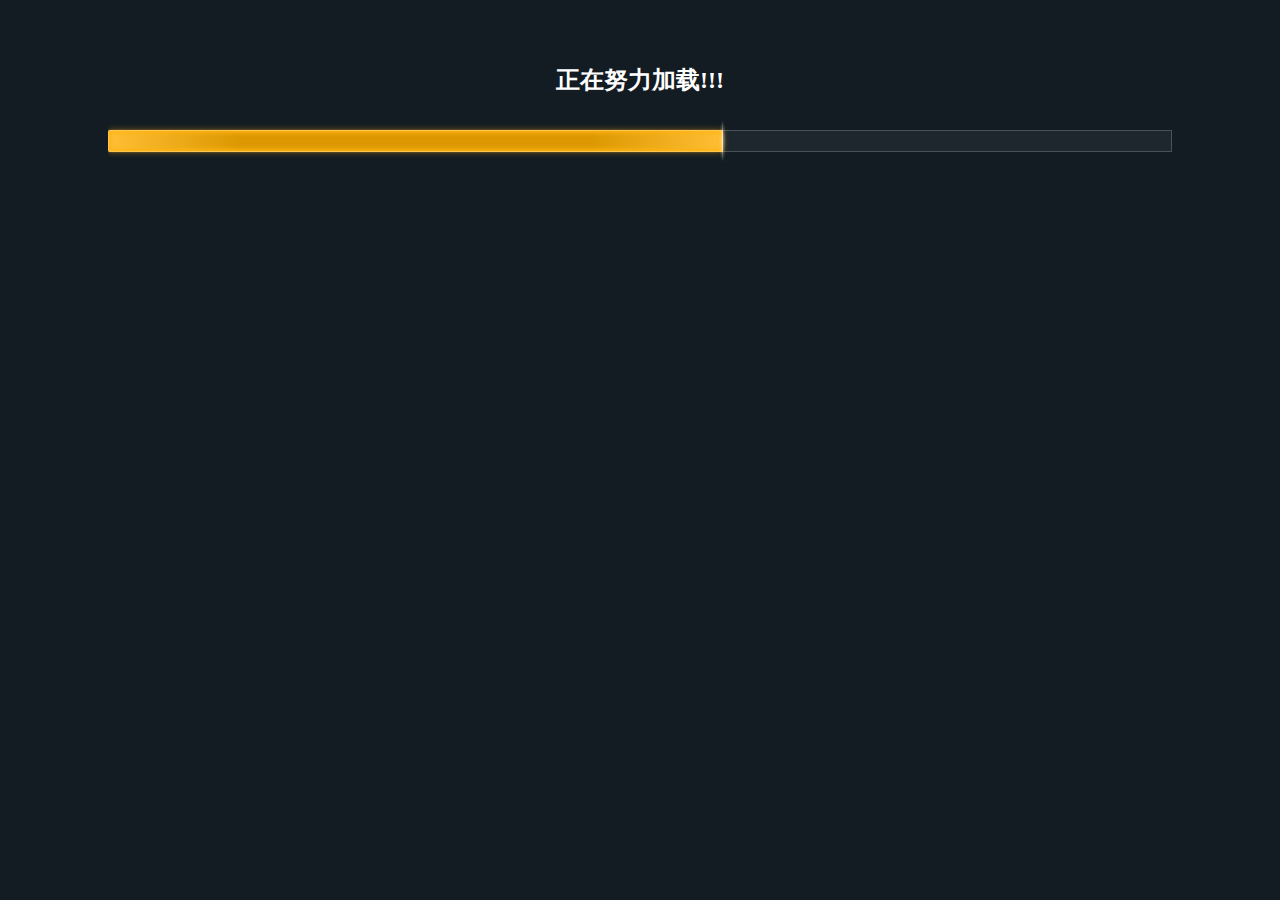
<file: index.html>
<!doctype html>
<html lang="en">
 <head>
  <meta charset="UTF-8">
  <meta name="Author" content="">
  <meta name="Keywords" content="南无 南无农产">
  <meta name="Description" content="搭建社区与农村的平台, 提高偏远山区爆光率">
  <title>南无 - 起始页</title>
  <script src="scripts/jquery.min.js" type="text/javascript"></script>
  <link rel="stylesheet" type="text/css" href="style-loading.css">
 </head>
 <body>
    <div class="htmleaf-container">
		<header class="htmleaf-header">
			<h1>正在努力加载!!!</h1>
		</header>
		<div class="htmleaf-content">
			<div class="progress">
			  <b class="progress__bar">
			    <!--<span class="progress__text">
			      Progress: <em>0%</em>
			    </span>-->
			  </b>
			</div>
		</div>
	</div>
  <script type="text/javascript">
	var $progress = $('.progress'), $bar = $('.progress__bar'), $text = $('.progress__text'), percent = 0, update, resetColors, speed = 20, orange = 30, yellow = 55, green = 85, timer;
	resetColors = function () {
	    $bar.removeClass('progress__bar--green').removeClass('progress__bar--yellow').removeClass('progress__bar--orange').removeClass('progress__bar--blue');
	    $progress.removeClass('progress--complete');
	};
	update = function () {
		window.clearTimeout(timer);
	    timer = setTimeout(function () {
	        percent += Math.random() * 1.8;
	        percent = parseFloat(percent.toFixed(1));
	        //$text.find('em').text(percent + '%');
	        if (percent >= 100) {
	            percent = 100;
				$bar.css({ width: percent + '%' });
	            $progress.addClass('progress--complete');
	            $bar.addClass('progress__bar--blue');
	            //$text.find('em').text('Complete');
                window.location.href = 'index.shtml';
	        } else {
	            if (percent >= green) {
	                $bar.addClass('progress__bar--green');
	            } else if (percent >= yellow) {
	                $bar.addClass('progress__bar--yellow');
	            } else if (percent >= orange) {
	                $bar.addClass('progress__bar--orange');
	            }
	            speed = Math.floor(Math.random() * 20);
	            update();
				console.log('speed');
	        }
	        $bar.css({ width: percent + '%' });
	    }, speed);
	};
    $progress.addClass('progress--active');
    update();
  </script>
 </body>
</html>
</file>
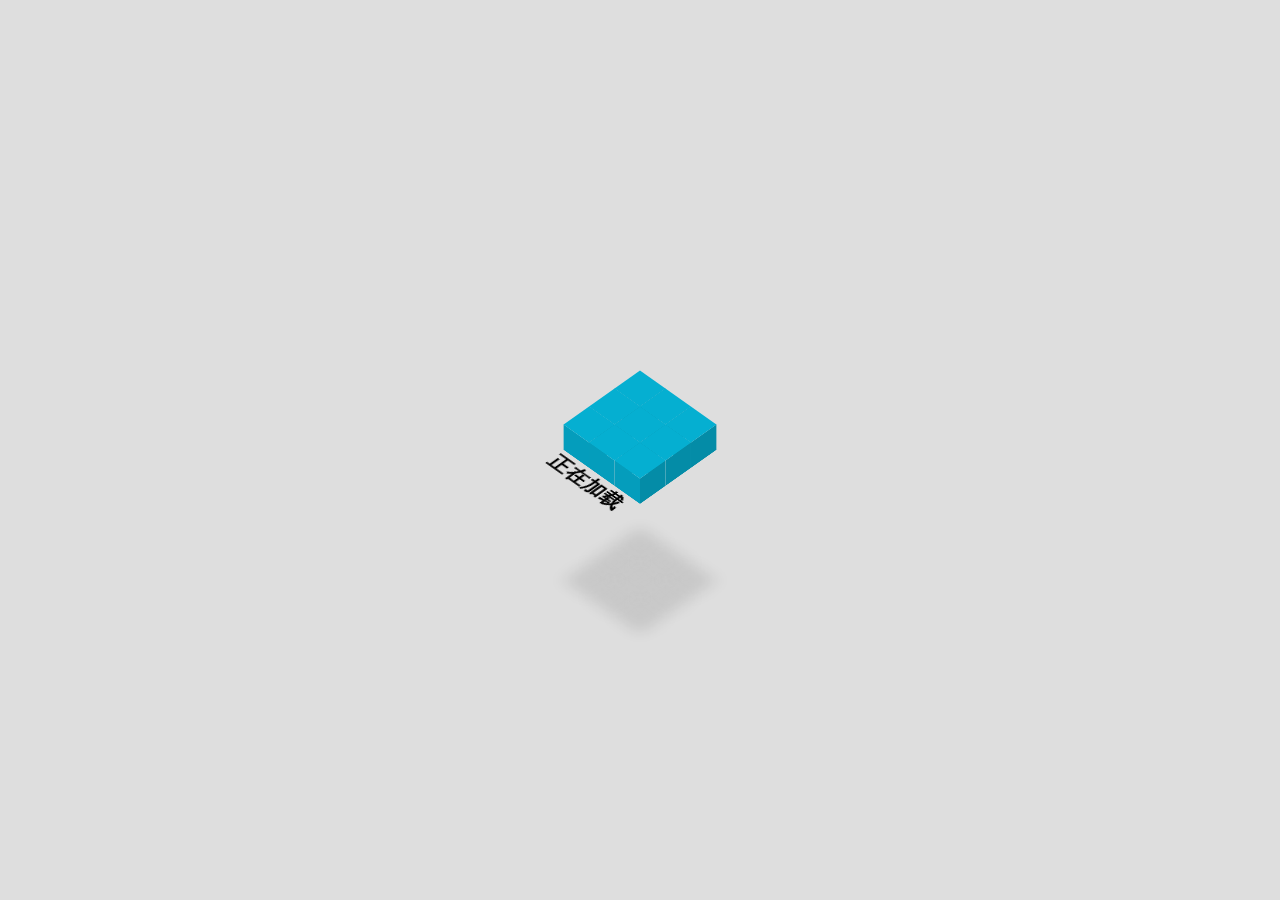
<file: index1.html>
<!doctype html>
<html lang="en">
 <head>
  <meta charset="UTF-8">
  <meta name="Author" content="">
  <meta name="Keywords" content="南无 南无农产">
  <meta name="Description" content="搭建社区与农村的平台, 提高偏远山区爆光率">
  <title>南无 - 起始页</title>
  <style type="text/css">
	body {
	  background-color: #dedede;
	  font-size: 12px;
	}

	.base {
	  height: 9em;
	  position: absolute;
	  top: 50%;
	  left: 50%;
	  margin: -7.5em;
	  padding: 3em;
	  width: 9em;
	  transform: rotateX(45deg) rotateZ(45deg);
	  transform-style: preserve-3d;
	}

	.cube,
	.cube:after,
	.cube:before {
	  content: '';
	  float: left;
	  height: 3em;
	  position: absolute;
	  width: 3em;
	}

	/* Top */
	.cube {
	  background-color: #05afd1;
	  position: relative;
	  transform: translateZ(3em);
	  transform-style: preserve-3d;
	  transition: .25s;
	  box-shadow: 13em 13em 1.5em rgba(0, 0, 0, 0.1);
	  animation: anim 1s infinite;
	}
	.cube:after {
	  background-color: #049dbc;
	  transform: rotateX(-90deg) translateY(3em);
	  transform-origin: 100% 100%;
	}
	.cube:before {
	  background-color: #048ca7;
	  transform: rotateY(90deg) translateX(3em);
	  transform-origin: 100% 0;
	}
	.cube:nth-child(1) {
	  animation-delay: 0.05s;
	}
	.cube:nth-child(2) {
	  animation-delay: 0.1s;
	}
	.cube:nth-child(3) {
	  animation-delay: 0.15s;
	}
	.cube:nth-child(4) {
	  animation-delay: 0.2s;
	}
	.cube:nth-child(5) {
	  animation-delay: 0.25s;
	}
	.cube:nth-child(6) {
	  animation-delay: 0.3s;
	}
	.cube:nth-child(7) {
	  animation-delay: 0.35s;
	}
	.cube:nth-child(8) {
	  animation-delay: 0.4s;
	}
	.cube:nth-child(9) {
	  animation-delay: 0.45s;
	}

	@keyframes anim {
	  50% {
		transform: translateZ(0.5em);
	  }
	}
</style>
 </head>
 <body>
	<div class='base'>
		<div class='cube'></div>
		<div class='cube'></div>
		<div class='cube'></div>
		<div class='cube'></div>
		<div class='cube'></div>
		<div class='cube'></div>
		<div class='cube'></div>
		<div class='cube'></div>
		<div class='cube'></div>
		<h1>正在加载</h1>
	</div>
	
  
<script type="text/javascript">
	/*window.setTimeout(function(){
		window.location.href = 'index.shtml';
	}, 2000);*/
</script>
 </body>
</html>
</file>
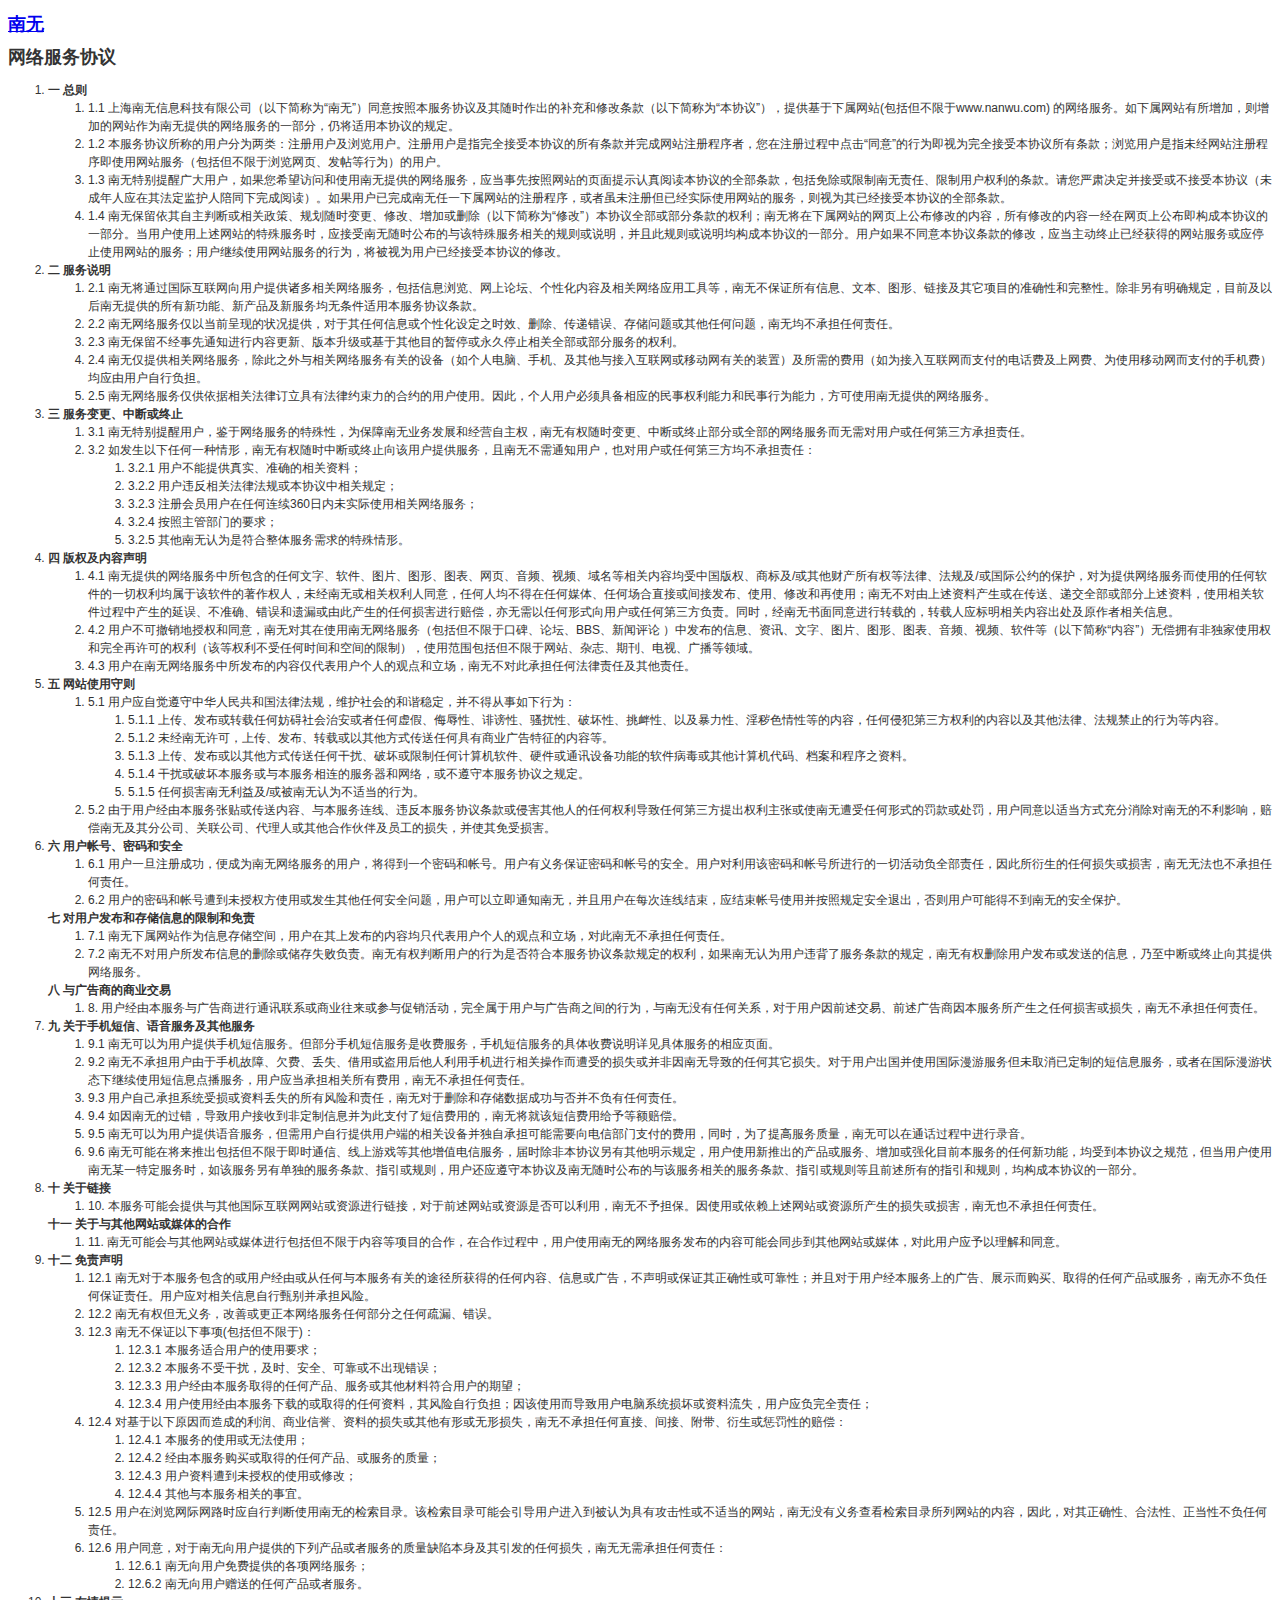
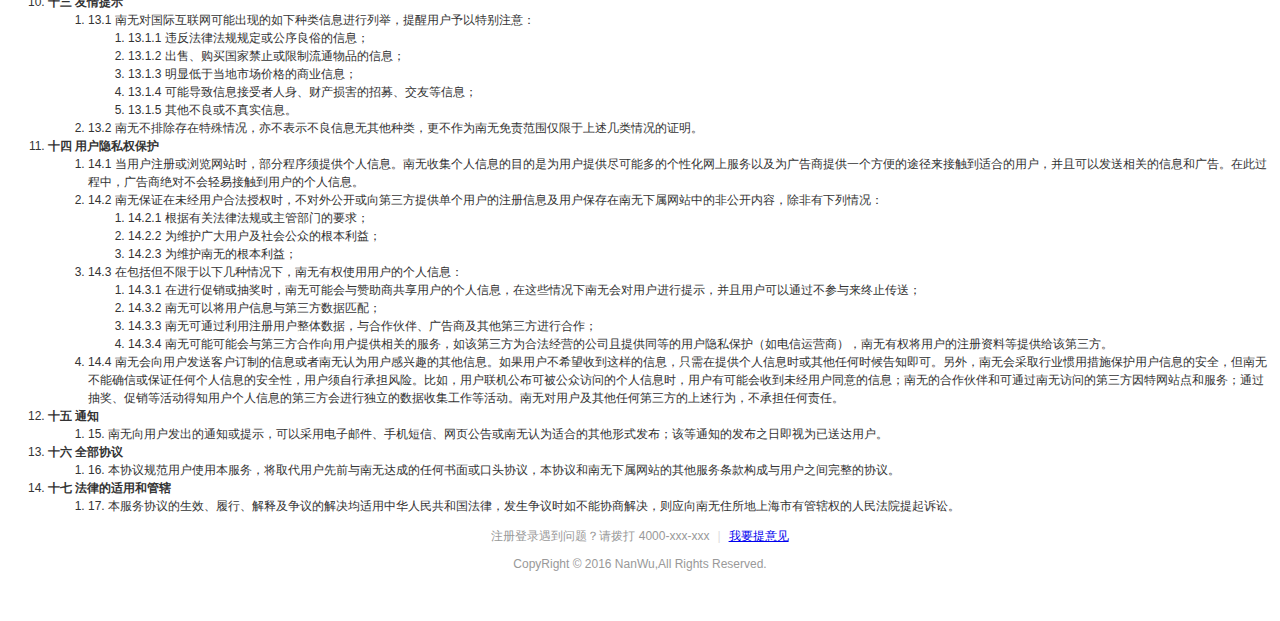
<file: license.html>
<!DOCTYPE html>
<html xmlns="http://www.w3.org/1999/xhtml">
<head>
    <meta http-equiv="Content-Type" content="text/html; charset=utf-8" />
    <meta name="viewport" content="width=device-width; initial-scale=1.0; maximum-scale=1.0; user-scalable=0;" />    
<style type="text/css" >
body{font-size:12px;font-family:\5b8b\4f53,Arial,Helvetica,sans-serif;background:#fff;line-height:150%;color:#333}
.foot_txt_box{bottom:0;left:0;padding-bottom:30px;text-align:center;width:100%;color:#999}
.foot_txt{margin:0 auto}
.foot_txt_box p{margin:0 0 10px}
.foot_txt_box p em{color:#ddd;font-style:normal;margin:0 8px}
</style>
<title>南无网网络服务协议</title>
</head>
<body>
    <div class="cont_990">
        <div >
            <h2><a target="_blank" href="index.shtml">南无</a></h2>
        </div>
        <div class="zc_frame">
            <div class="lj_login">
                <h2>
                    <strong>网络服务协议</strong></h2>
                <div class="login_mainNav_w">
                    <ol>
                        <li>
                            <strong>一 总则</strong>
                            <ol>
                                <li>1.1 上海南无信息科技有限公司（以下简称为“南无”）同意按照本服务协议及其随时作出的补充和修改条款（以下简称为“本协议”），提供基于下属网站(包括但不限于www.nanwu.com) 的网络服务。如下属网站有所增加，则增加的网站作为南无提供的网络服务的一部分，仍将适用本协议的规定。</li>
                                <li>1.2 本服务协议所称的用户分为两类：注册用户及浏览用户。注册用户是指完全接受本协议的所有条款并完成网站注册程序者，您在注册过程中点击“同意”的行为即视为完全接受本协议所有条款；浏览用户是指未经网站注册程序即使用网站服务（包括但不限于浏览网页、发帖等行为）的用户。</li>
                                <li>1.3 南无特别提醒广大用户，如果您希望访问和使用南无提供的网络服务，应当事先按照网站的页面提示认真阅读本协议的全部条款，包括免除或限制南无责任、限制用户权利的条款。请您严肃决定并接受或不接受本协议（未成年人应在其法定监护人陪同下完成阅读）。如果用户已完成南无任一下属网站的注册程序，或者虽未注册但已经实际使用网站的服务，则视为其已经接受本协议的全部条款。</li>
                                <li>1.4 南无保留依其自主判断或相关政策、规划随时变更、修改、增加或删除（以下简称为“修改”）本协议全部或部分条款的权利；南无将在下属网站的网页上公布修改的内容，所有修改的内容一经在网页上公布即构成本协议的一部分。当用户使用上述网站的特殊服务时，应接受南无随时公布的与该特殊服务相关的规则或说明，并且此规则或说明均构成本协议的一部分。用户如果不同意本协议条款的修改，应当主动终止已经获得的网站服务或应停止使用网站的服务；用户继续使用网站服务的行为，将被视为用户已经接受本协议的修改。 </li>
                            </ol>
                        </li>
                        <li>
                            <strong>二 服务说明</strong>
                            <ol>
                                <li>2.1 南无将通过国际互联网向用户提供诸多相关网络服务，包括信息浏览、网上论坛、个性化内容及相关网络应用工具等，南无不保证所有信息、文本、图形、链接及其它项目的准确性和完整性。除非另有明确规定，目前及以后南无提供的所有新功能、新产品及新服务均无条件适用本服务协议条款。</li>
                                <li>2.2 南无网络服务仅以当前呈现的状况提供，对于其任何信息或个性化设定之时效、删除、传递错误、存储问题或其他任何问题，南无均不承担任何责任。</li>
                                <li>2.3 南无保留不经事先通知进行内容更新、版本升级或基于其他目的暂停或永久停止相关全部或部分服务的权利。</li>
                                <li>2.4 南无仅提供相关网络服务，除此之外与相关网络服务有关的设备（如个人电脑、手机、及其他与接入互联网或移动网有关的装置）及所需的费用（如为接入互联网而支付的电话费及上网费、为使用移动网而支付的手机费）均应由用户自行负担。</li>
                                <li>2.5 南无网络服务仅供依据相关法律订立具有法律约束力的合约的用户使用。因此，个人用户必须具备相应的民事权利能力和民事行为能力，方可使用南无提供的网络服务。</li>
                            </ol>
                        </li>
                        <li>
                            <strong>三 服务变更、中断或终止</strong>
                            <ol>
                                <li>3.1 南无特别提醒用户，鉴于网络服务的特殊性，为保障南无业务发展和经营自主权，南无有权随时变更、中断或终止部分或全部的网络服务而无需对用户或任何第三方承担责任。</li>
                                <li>3.2 如发生以下任何一种情形，南无有权随时中断或终止向该用户提供服务，且南无不需通知用户，也对用户或任何第三方均不承担责任：
                                    <ol>
                                        <li>3.2.1 用户不能提供真实、准确的相关资料；</li>
                                        <li>3.2.2 用户违反相关法律法规或本协议中相关规定；</li>
                                        <li>3.2.3 注册会员用户在任何连续360日内未实际使用相关网络服务；</li>
                                        <li>3.2.4 按照主管部门的要求；</li>
                                        <li>3.2.5 其他南无认为是符合整体服务需求的特殊情形。</li>
                                    </ol>
                                </li>
                            </ol>
                        </li>
                        <li>
                            <strong>四 版权及内容声明</strong>
                            <ol>
                                <li>4.1 南无提供的网络服务中所包含的任何文字、软件、图片、图形、图表、网页、音频、视频、域名等相关内容均受中国版权、商标及/或其他财产所有权等法律、法规及/或国际公约的保护，对为提供网络服务而使用的任何软件的一切权利均属于该软件的著作权人，未经南无或相关权利人同意，任何人均不得在任何媒体、任何场合直接或间接发布、使用、修改和再使用；南无不对由上述资料产生或在传送、递交全部或部分上述资料，使用相关软件过程中产生的延误、不准确、错误和遗漏或由此产生的任何损害进行赔偿，亦无需以任何形式向用户或任何第三方负责。同时，经南无书面同意进行转载的，转载人应标明相关内容出处及原作者相关信息。</li>
                                <li>4.2 用户不可撤销地授权和同意，南无对其在使用南无网络服务（包括但不限于口碑、论坛、BBS、新闻评论 ）中发布的信息、资讯、文字、图片、图形、图表、音频、视频、软件等（以下简称“内容”）无偿拥有非独家使用权和完全再许可的权利（该等权利不受任何时间和空间的限制），使用范围包括但不限于网站、杂志、期刊、电视、广播等领域。</li>
                                <li>4.3 用户在南无网络服务中所发布的内容仅代表用户个人的观点和立场，南无不对此承担任何法律责任及其他责任。</li>
                            </ol>
                        </li>
                        <li>
                            <strong>五 网站使用守则</strong>
                            <ol>
                                <li>5.1 用户应自觉遵守中华人民共和国法律法规，维护社会的和谐稳定，并不得从事如下行为：
                                    <ol>
                                        <li>5.1.1 上传、发布或转载任何妨碍社会治安或者任何虚假、侮辱性、诽谤性、骚扰性、破坏性、挑衅性、以及暴力性、淫秽色情性等的内容，任何侵犯第三方权利的内容以及其他法律、法规禁止的行为等内容。</li>
                                        <li>5.1.2 未经南无许可，上传、发布、转载或以其他方式传送任何具有商业广告特征的内容等。</li>
                                        <li>5.1.3 上传、发布或以其他方式传送任何干扰、破坏或限制任何计算机软件、硬件或通讯设备功能的软件病毒或其他计算机代码、档案和程序之资料。</li>
                                        <li>5.1.4 干扰或破坏本服务或与本服务相连的服务器和网络，或不遵守本服务协议之规定。</li>
                                        <li>5.1.5 任何损害南无利益及/或被南无认为不适当的行为。</li>
                                    </ol>
                                </li>
                                <li>5.2 由于用户经由本服务张贴或传送内容、与本服务连线、违反本服务协议条款或侵害其他人的任何权利导致任何第三方提出权利主张或使南无遭受任何形式的罚款或处罚，用户同意以适当方式充分消除对南无的不利影响，赔偿南无及其分公司、关联公司、代理人或其他合作伙伴及员工的损失，并使其免受损害。</li>
                            </ol>
                        </li>
                        <li>
                            <strong>六 用户帐号、密码和安全</strong>
                            <ol>
                                <li>6.1 用户一旦注册成功，便成为南无网络服务的用户，将得到一个密码和帐号。用户有义务保证密码和帐号的安全。用户对利用该密码和帐号所进行的一切活动负全部责任，因此所衍生的任何损失或损害，南无无法也不承担任何责任。</li>
                                <li>6.2 用户的密码和帐号遭到未授权方使用或发生其他任何安全问题，用户可以立即通知南无，并且用户在每次连线结束，应结束帐号使用并按照规定安全退出，否则用户可能得不到南无的安全保护。</li>
                            </ol>
                            <strong>七 对用户发布和存储信息的限制和免责</strong>
                            <ol>
                                <li>7.1 南无下属网站作为信息存储空间，用户在其上发布的内容均只代表用户个人的观点和立场，对此南无不承担任何责任。</li>
                                <li>7.2 南无不对用户所发布信息的删除或储存失败负责。南无有权判断用户的行为是否符合本服务协议条款规定的权利，如果南无认为用户违背了服务条款的规定，南无有权删除用户发布或发送的信息，乃至中断或终止向其提供网络服务。</li>
                            </ol>
                            <strong>八 与广告商的商业交易</strong>
                            <ol>
                                <li>8. 用户经由本服务与广告商进行通讯联系或商业往来或参与促销活动，完全属于用户与广告商之间的行为，与南无没有任何关系，对于用户因前述交易、前述广告商因本服务所产生之任何损害或损失，南无不承担任何责任。</li>
                            </ol>
                        </li>
                        <li>
                            <strong>九 关于手机短信、语音服务及其他服务</strong>
                            <ol>
                                <li>9.1 南无可以为用户提供手机短信服务。但部分手机短信服务是收费服务，手机短信服务的具体收费说明详见具体服务的相应页面。</li>
                                <li>9.2 南无不承担用户由于手机故障、欠费、丢失、借用或盗用后他人利用手机进行相关操作而遭受的损失或并非因南无导致的任何其它损失。对于用户出国并使用国际漫游服务但未取消已定制的短信息服务，或者在国际漫游状态下继续使用短信息点播服务，用户应当承担相关所有费用，南无不承担任何责任。</li>
                                <li>9.3 用户自己承担系统受损或资料丢失的所有风险和责任，南无对于删除和存储数据成功与否并不负有任何责任。</li>
                                <li>9.4 如因南无的过错，导致用户接收到非定制信息并为此支付了短信费用的，南无将就该短信费用给予等额赔偿。</li>
                                <li>9.5 南无可以为用户提供语音服务，但需用户自行提供用户端的相关设备并独自承担可能需要向电信部门支付的费用，同时，为了提高服务质量，南无可以在通话过程中进行录音。</li>
                                <li>9.6 南无可能在将来推出包括但不限于即时通信、线上游戏等其他增值电信服务，届时除非本协议另有其他明示规定，用户使用新推出的产品或服务、增加或强化目前本服务的任何新功能，均受到本协议之规范，但当用户使用南无某一特定服务时，如该服务另有单独的服务条款、指引或规则，用户还应遵守本协议及南无随时公布的与该服务相关的服务条款、指引或规则等且前述所有的指引和规则，均构成本协议的一部分。</li>
                            </ol>
                        </li>
                        <li>
                            <strong>十 关于链接</strong>
                            <ol>
                                <li>10. 本服务可能会提供与其他国际互联网网站或资源进行链接，对于前述网站或资源是否可以利用，南无不予担保。因使用或依赖上述网站或资源所产生的损失或损害，南无也不承担任何责任。</li>
                            </ol>
                            <strong>十一 关于与其他网站或媒体的合作</strong>
                            <ol>
                                <li>11. 南无可能会与其他网站或媒体进行包括但不限于内容等项目的合作，在合作过程中，用户使用南无的网络服务发布的内容可能会同步到其他网站或媒体，对此用户应予以理解和同意。</li>
                            </ol>
                        </li>
                        <li>
                            <strong>十二 免责声明</strong>
                            <ol>
                                <li>12.1 南无对于本服务包含的或用户经由或从任何与本服务有关的途径所获得的任何内容、信息或广告，不声明或保证其正确性或可靠性；并且对于用户经本服务上的广告、展示而购买、取得的任何产品或服务，南无亦不负任何保证责任。用户应对相关信息自行甄别并承担风险。</li>
                                <li>12.2 南无有权但无义务，改善或更正本网络服务任何部分之任何疏漏、错误。</li>
                                <li>12.3 南无不保证以下事项(包括但不限于)：
                                    <ol>
                                        <li>12.3.1 本服务适合用户的使用要求；</li>
                                        <li>12.3.2 本服务不受干扰，及时、安全、可靠或不出现错误； </li>
                                        <li>12.3.3 用户经由本服务取得的任何产品、服务或其他材料符合用户的期望； </li>
                                        <li>12.3.4 用户使用经由本服务下载的或取得的任何资料，其风险自行负担；因该使用而导致用户电脑系统损坏或资料流失，用户应负完全责任；</li>
                                    </ol>
                                </li>
                                <li>12.4 对基于以下原因而造成的利润、商业信誉、资料的损失或其他有形或无形损失，南无不承担任何直接、间接、附带、衍生或惩罚性的赔偿：
                                    <ol>
                                        <li>12.4.1 本服务的使用或无法使用；</li>
                                        <li>12.4.2 经由本服务购买或取得的任何产品、或服务的质量； </li>
                                        <li>12.4.3 用户资料遭到未授权的使用或修改；</li>
                                        <li>12.4.4 其他与本服务相关的事宜。</li>
                                    </ol>
                                </li>
                                <li>12.5 用户在浏览网际网路时应自行判断使用南无的检索目录。该检索目录可能会引导用户进入到被认为具有攻击性或不适当的网站，南无没有义务查看检索目录所列网站的内容，因此，对其正确性、合法性、正当性不负任何责任。</li>
                                <li>12.6 用户同意，对于南无向用户提供的下列产品或者服务的质量缺陷本身及其引发的任何损失，南无无需承担任何责任：
                                    <ol>
                                        <li>12.6.1 南无向用户免费提供的各项网络服务；</li>
                                        <li>12.6.2 南无向用户赠送的任何产品或者服务。 </li>
                                    </ol>
                                </li>
                            </ol>
                        </li>
                        <li>
                            <strong>十三 友情提示</strong>
                            <ol>
                                <li>13.1 南无对国际互联网可能出现的如下种类信息进行列举，提醒用户予以特别注意：
                                    <ol>
                                        <li>13.1.1 违反法律法规规定或公序良俗的信息；</li>
                                        <li>13.1.2 出售、购买国家禁止或限制流通物品的信息；</li>
                                        <li>13.1.3 明显低于当地市场价格的商业信息；</li>
                                        <li>13.1.4 可能导致信息接受者人身、财产损害的招募、交友等信息；</li>
                                        <li>13.1.5 其他不良或不真实信息。</li>
                                    </ol>
                                </li>
                                <li>13.2 南无不排除存在特殊情况，亦不表示不良信息无其他种类，更不作为南无免责范围仅限于上述几类情况的证明。</li>
                            </ol>
                        </li>
                        <li>
                            <strong>十四 用户隐私权保护</strong>
                            <ol>
                                <li>14.1 当用户注册或浏览网站时，部分程序须提供个人信息。南无收集个人信息的目的是为用户提供尽可能多的个性化网上服务以及为广告商提供一个方便的途径来接触到适合的用户，并且可以发送相关的信息和广告。在此过程中，广告商绝对不会轻易接触到用户的个人信息。 </li>
                                <li>14.2 南无保证在未经用户合法授权时，不对外公开或向第三方提供单个用户的注册信息及用户保存在南无下属网站中的非公开内容，除非有下列情况：
                                    <ol>
                                        <li>14.2.1 根据有关法律法规或主管部门的要求；</li>
                                        <li>14.2.2 为维护广大用户及社会公众的根本利益；</li>
                                        <li>14.2.3 为维护南无的根本利益；</li>
                                    </ol>
                                </li>
                                <li>14.3 在包括但不限于以下几种情况下，南无有权使用用户的个人信息：
                                    <ol>
                                        <li>14.3.1 在进行促销或抽奖时，南无可能会与赞助商共享用户的个人信息，在这些情况下南无会对用户进行提示，并且用户可以通过不参与来终止传送；</li>
                                        <li>14.3.2 南无可以将用户信息与第三方数据匹配；</li>
                                        <li>14.3.3 南无可通过利用注册用户整体数据，与合作伙伴、广告商及其他第三方进行合作；</li>
                                        <li>14.3.4 南无可能可能会与第三方合作向用户提供相关的服务，如该第三方为合法经营的公司且提供同等的用户隐私保护（如电信运营商），南无有权将用户的注册资料等提供给该第三方。</li>
                                    </ol>
                                </li>
                                <li>14.4 南无会向用户发送客户订制的信息或者南无认为用户感兴趣的其他信息。如果用户不希望收到这样的信息，只需在提供个人信息时或其他任何时候告知即可。另外，南无会采取行业惯用措施保护用户信息的安全，但南无不能确信或保证任何个人信息的安全性，用户须自行承担风险。比如，用户联机公布可被公众访问的个人信息时，用户有可能会收到未经用户同意的信息；南无的合作伙伴和可通过南无访问的第三方因特网站点和服务；通过抽奖、促销等活动得知用户个人信息的第三方会进行独立的数据收集工作等活动。南无对用户及其他任何第三方的上述行为，不承担任何责任。</li>
                            </ol>
                        </li>
                        <li>
                            <strong>十五 通知</strong>
                            <ol>
                                <li>15. 南无向用户发出的通知或提示，可以采用电子邮件、手机短信、网页公告或南无认为适合的其他形式发布；该等通知的发布之日即视为已送达用户。 </li>
                            </ol>
                        </li>
                        <li>
                            <strong>十六 全部协议</strong>
                            <ol>
                                <li>16. 本协议规范用户使用本服务，将取代用户先前与南无达成的任何书面或口头协议，本协议和南无下属网站的其他服务条款构成与用户之间完整的协议。</li>
                            </ol>
                        </li>
                        <li>
                            <strong>十七 法律的适用和管辖 </strong>
                            <ol>
                                <li>17. 本服务协议的生效、履行、解释及争议的解决均适用中华人民共和国法律，发生争议时如不能协商解决，则应向南无住所地上海市有管辖权的人民法院提起诉讼。</li>
                            </ol>
                        </li>
                    </ol>
                </div>
            </div>
            <div class="clear">
            </div>
        </div>
        <!--页脚开始-->
        <div class="foot_txt_box">
		<div class="foot_txt">
			<p>注册登录遇到问题？请拨打 4000-xxx-xxx<em>|</em><a href="http://www.nanwu.com/feedback/" target="_blank">我要提意见</a></p>
			<p>CopyRight &copy; 2016 NanWu,All Rights Reserved.</p>
		</div>
	</div>
        <!--页脚结束-->
    </div>
</body>

</html>
</file>
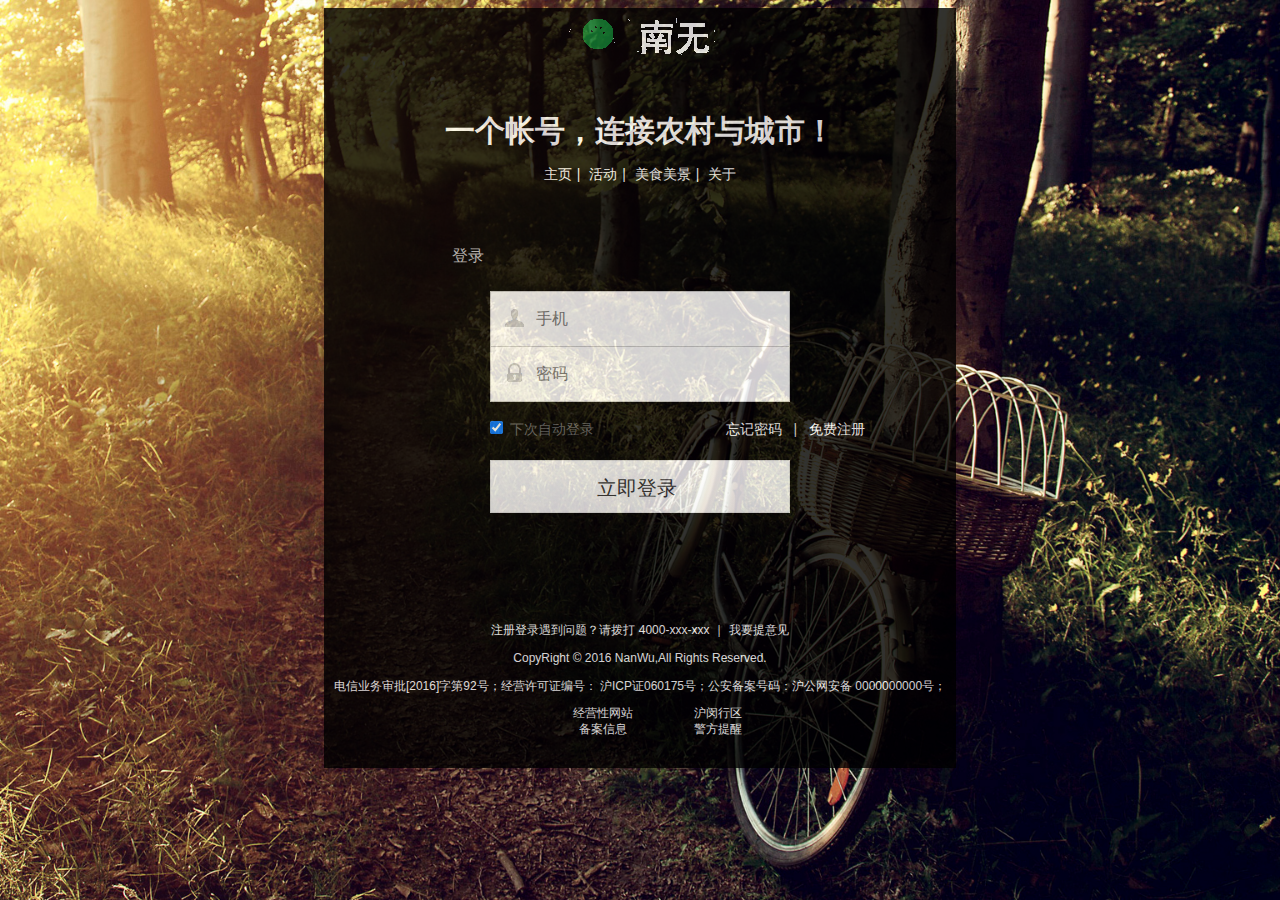
<file: login.html>
<!DOCTYPE html>
<html xmlns="http://www.w3.org/1999/xhtml">
<head>
<meta http-equiv="Content-Type" content="text/html; charset=utf-8" />
<meta name="viewport" content="width=device-width, initial-scale=1.0, maximum-scale=1.0, user-scalable=0" />    
<link rel="stylesheet" type="text/css" href="style-beta.css" media="all" /> 
<script src="scripts/jquery.min.js" type="text/javascript"></script>
<script src="scripts/jquery.cookie.js" type="text/javascript"></script>
<script src="scripts/md5.js" type="text/javascript"></script>
<script type="text/javascript" src="scripts/jquery.rest.js" ></script>
<style type="text/css">
/* #img_code { */
/*     width: 149px; */
/*     height: 56px; */
/* } */
body {
    
    font-size:12px;
    font-family:\5b8b\4f53,Arial,Helvetica,sans-serif;
    line-height:150%;
    color:#ffffff;
	background:url(images/fruit/pagehome.jpg) center top no-repeat;
	background-attachment:fixed;
	background-size:cover;
	-moz-background-size:cover;
	-webkit-background-size:cover;
	-o-background-size:cover;
}
ol,ul{list-style:none}
caption,th{text-align:left}
h1,h2,h3,h4,h5,h6{font-size:100%;font-weight:normal}
a:link,a:visited{color:#ffffff;text-decoration:none}
a:hover{color:#c00;text-decoration:underline}
a strong{color:#ffffff}
input,select{border-radius:0}
</style>
<title>
    登录
</title></head>
<body>    
    <div class="layout" >
        <div class="content">
            <div class="content_logo">
                <a href="index.shtml" target="_blank">南无</a>
            </div>
            <h1 class="title_big">
                <span>一个帐号，连接农村与城市！</span></h1>
            <div class="title_small">
                <p>
                    <a href="index.shtml" title="主页"><span>主页</span></a>|
                    <a href="activity.shtml" title="活动">活动</a>|
                    <a href="nices.shtml" title="Home">美食美景</a>|
                    <a href="aboutus.shtml" target="_blank">关于</a>
                </p>
            </div>
            <div class="content_frame">
                <div class="menu">
                    <p id="pLogin">&nbsp;&nbsp;&nbsp;登录 </p>
                    <p id="presetPass" style="display:none;">&nbsp;&nbsp;&nbsp;重置密码 </p>
                </div>
                <form id="form_sign">
                <ul class="list">
                    <li>
                        <input type="text" id="txt_LoginName" name="s_u" value="" placeholder="手机" class="login_input input_user input_width05" />
                         <div class="prompt" id="info_mobile" style="display: none;color:#ffffff;width:150px;margin-left:-80px;"></div>
                    </li>
                    <li class="pow">
                        <input type="password" id="txt_Password" name="s_p" class="login_input input_password input_width05" placeholder="密码" />
                     <div class="prompt" id="info_password" style="display: none;color:#ffffff;width:150px;margin-left:-80px;"></div>
                    </li>
<!--                     <li id="li_code" style="display: none;"> -->
<!--                         <input id="txt_Code" name="txt_Code" type="text" placeholder="输入右侧验证码" class="login_input input_width02" /> -->
<!--                         <div id="div_CodeContainer" class="code"> -->
<!--                             <img id="img_code" src="javascript:;" alt="点击图片换一张" style="width:149px;height:56px;" /> -->
<!--                         </div> -->
<!--                         <a href="javascript:;" title="看不清换一张" act="changeCode" class="refresh" onclick="return false;">看不清换一张</a> -->
<!--                     </li> -->
                    <li class="zddl">
                        <div class="content_frame_left">
                            <label>
                                <input id="cbx_keepState" name="autosignin" type="checkbox" checked="checked" value="true" />下次自动登录
                            </label>
                        </div>
                        <div class="content_frame_right">
                            <a id="forgetPass" href="#" >忘记密码</a>
                            <span>|</span>
                            <a href="register.html" >免费注册</a>
                        </div>
                    </li>
                    <li>
                        <input id="btn_Login" type="button" class="input_gray button_181_55" value="立即登录" />
                         <input id="btn_RetrivedPass" style="display:none;" type="button" class="input_gray button_181_55" value="发送新密码至邮箱" />
                    </li>
                </ul>
                </form>
                <div class="clear">
                </div>
                <dl class="other_login" style="display:none;">
                    <dt>您还可用以下帐号登录：</dt>
                    <dd>
                        <a class="lo_sina" title="微博帐号登录" href="javascript:;" onclick="openAgentLogin('Sina');">
                            微博</a></dd>
                    <dd>
                        <a class="lo_qq" title="QQ帐号登录" href="javascript:;" onclick="openAgentLogin('Tencent');">
                            QQ帐号</a></dd>
                    <dd>
                        <a title="人人网帐号登录" class="lo_ren" href="javascript:;" onclick="openAgentLogin('Renren');">
                            人人网</a></dd>
                    <dd>
                        <a class="lo_weixin" title="微信帐号登录" href="javascript:;" onclick="openAgentLogin('Weixin');">
                            微信</a></dd>
                    <dd>
                        <a class="lo_taobao" title="淘宝网帐号登录" href="javascript:;" onclick="openAgentLogin('Taobao');">
                            淘宝网</a>
                    </dd>
                    <dd>
                        <a class="lo_baidu" title="百度帐号登录" href="javascript:;" onclick="openAgentLogin('Baidu');">
                            百度</a></dd>                    
                </dl>
            </div>
    	</div>    	
        <!--页脚开始-->
         <div class="foot_txt_box">
         <br/><br/><br/><br/><br/><br/>
            <div class="foot_txt">
                <p>
                    注册登录遇到问题？请拨打 4000-xxx-xxx<em>|</em><a href="http://www.nawu.com/feedback/" target="_blank">我要提意见</a></p>
                <p>
                    CopyRight &copy; 2016 NanWu,All Rights Reserved. </p>
                <p>
                    电信业务审批[2016]字第92号；经营许可证编号： <a target="_blank" href="http://www.nanwu.com/license/ICP.shtml">
                        沪ICP证060175号</a>；公安备案号码：沪公网安备 0000000000号；</p>
                <div class="foot_t_r">
                    <a target="_blank" class="jjwz" href="http://www.hd315.gov.cn/beian/view.asp?bianhao=010202001041200160">
                        经营性网站备案信息</a><a target="_blank" class="jftx" href="http://fzp.bjhd.gov.cn/">沪闵行区警方提醒</a>
                </div>
            </div>
        <!--页脚结束-->
        </div>
     </div>
<script src="scripts/datascript.js" type="text/javascript"></script>
<script type="text/javascript">
$(function(){
    if (localStorage.s_u)
    {
        document.forms['form_sign']['s_u'].value = localStorage.s_u;
    }    
});
//登录
$('#btn_Login').click(function(){
	
    var _form = document.forms['form_sign'];
    if (!checkMobile(_form['s_u'].value)) return;
    if (_form['s_p'].value.length<=0){ 
    	 $("#info_password").show();
         $("#info_password").html("请输入密码！");
    	return;
    } 
    $("#info_password").hide();
    $.signIn(request_url.sn, {
        's_u': _form['s_u'].value,
        's_p': _form['s_p'].value,
        'autosignin': _form['autosignin'].checked
    }, function(data) {
        if (data.code != 0)
        {
            // 10次登录失败则清除本地缓存数据及cookie
            if (sessionStorage.signerror)
            {
                sessionStorage.signerror = Number(sessionStorage.signerror) + 1;
            } else sessionStorage.signerror = 1;
            if (sessionStorage.signerror >= 10)
            {
                clearStorage();
            }
            $("#info_mobile").show();
            $("#info_mobile").html(data.msg);
            //$.error(data.msg, 3000);
        }
        if (sessionStorage.signerror) sessionStorage.signerror = 0;
        // 缓存用户信息
        localStorage.removeItem('_user');
        localStorage.setItem('s_u', document.forms['form_sign']['s_u'].value);
        // 不自动登录的情况
        if (data.body.expires == 0)
        {
            sessionStorage.setItem('_user', JSON.stringify(data.body.user));
            // 自动登录永久保存
        } else {
            localStorage.setItem('_user', JSON.stringify(data.body.user));
        }
        // 转回到原画面,未指定画面时回主画面
        var from = window.location.search, _f;
        if (from && from.indexOf('?from=') === 0)
        {
            _f = from.substring(6);
        }
        if (!_f || _f.indexOf('login.html') >= 0) {
            _f = 'index.shtml';
        }
        window.location.href = _f;
    });
});

$("#forgetPass").bind("click",
		function(){
	$("#pLogin").hide();
	$("#txt_Password").hide();
	$("#btn_Login").hide();
	$(".zddl").hide();
	$("#txt_LoginName").attr("placeholder","邮箱");
	
	$("#presetPass").show();
	$("#btn_RetrivedPass").show();
});
$("#btn_RetrivedPass").bind("click",
		function(){
	var _form = document.forms['form_sign'];
	if (!checkMail(_form['s_u'].value)) return;
	$("#txt_LoginName").hide();
	$("#btn_RetrivedPass").val("请登录邮箱获取新密码重新登录！")
	setTimeout(function(){window.location.href = 'login.html';},2000);
});
</script>
</body>
</html>
</file>
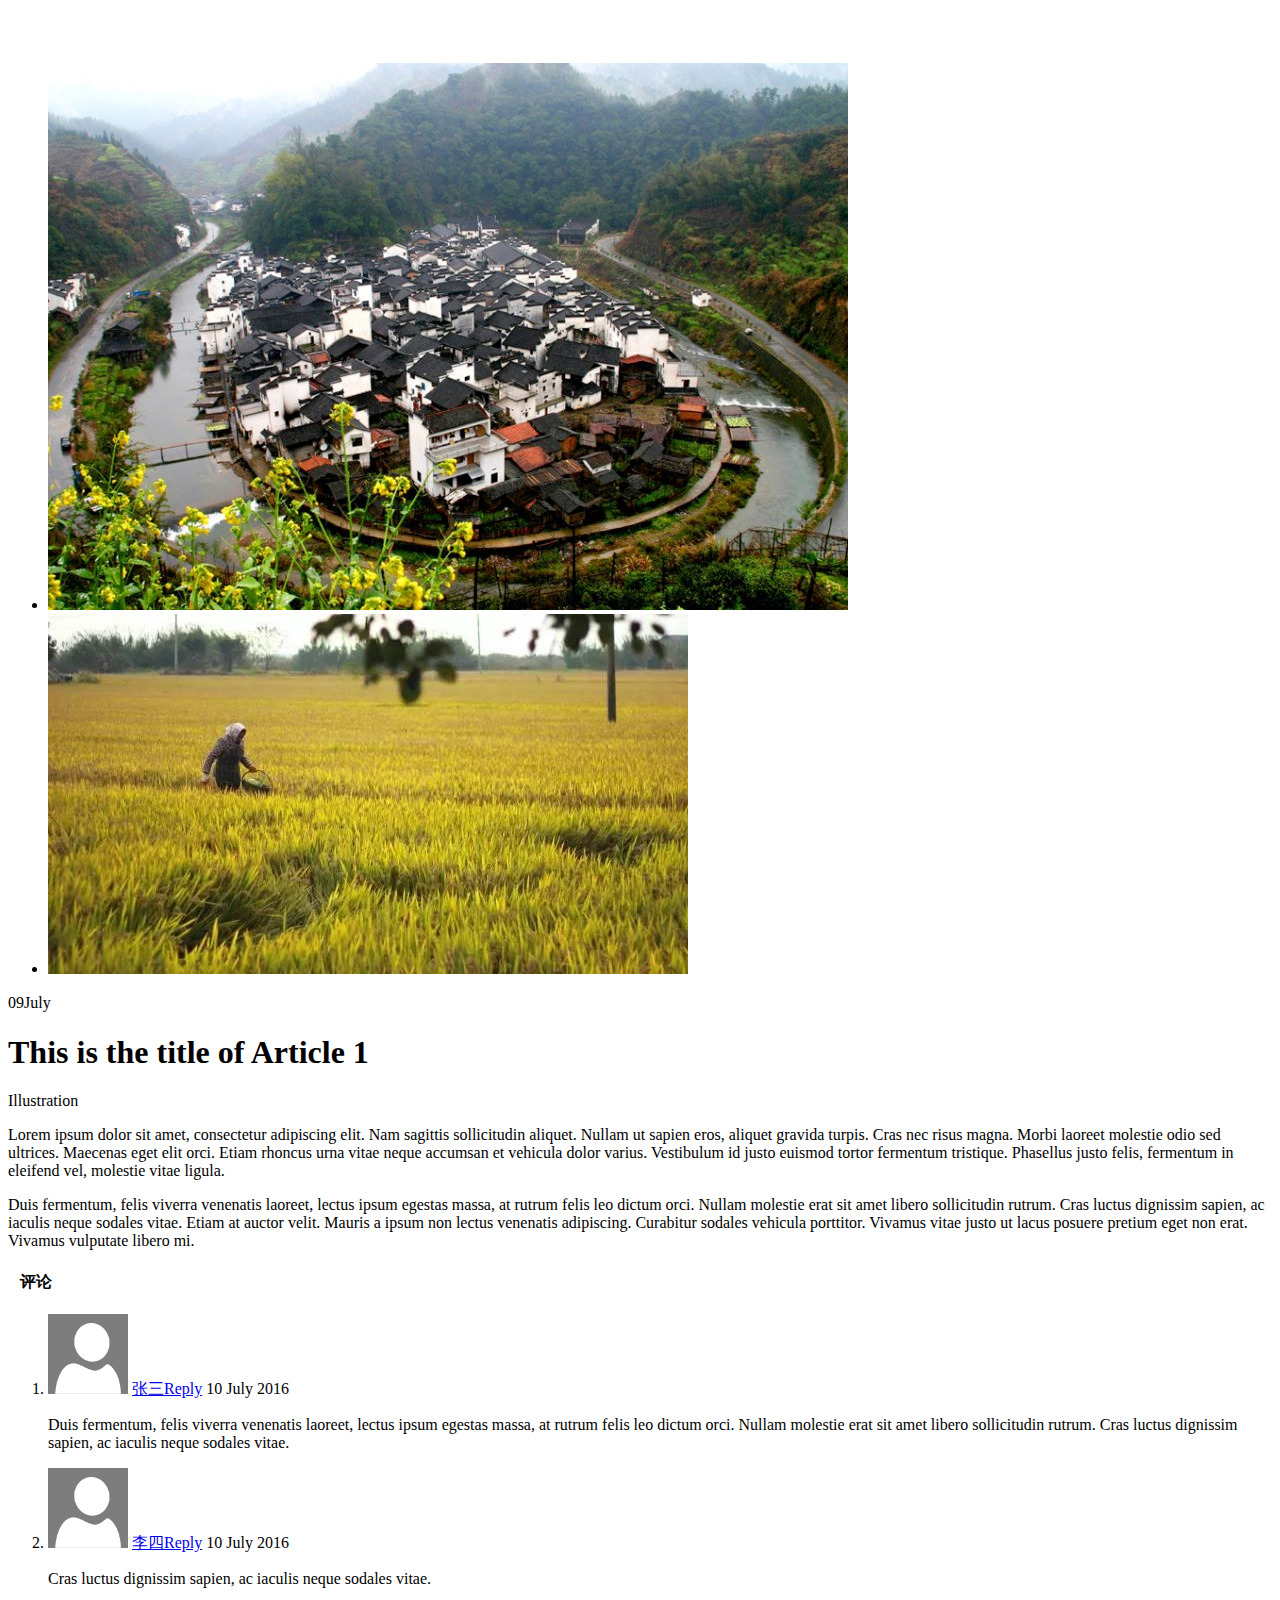
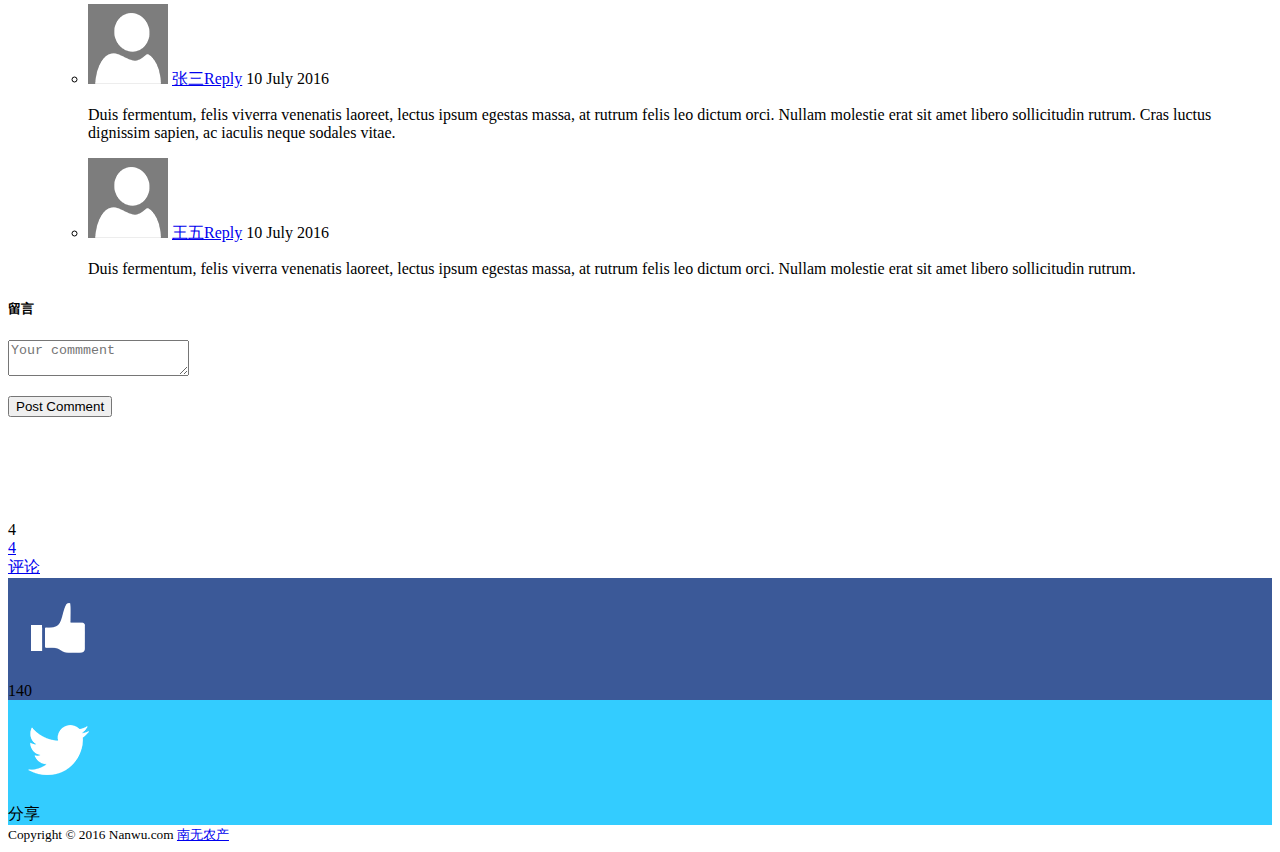
<file: n_villageDetail.html>
<!DOCTYPE html>
<html xmlns="http://www.w3.org/1999/xhtml">
<head>
<!--#include file="head_include.html" -->
</head>
<body>
<div id="bodypat">
<section id="container">
<!-- BEGIN HEADER -->
<header class="clearfix">
<!-- BEGIN HEADER -->
<!--#include file="header.html" -->
<!-- END HEADER -->
</header>
<!-- END HEADER -->

<!-- BEGIN CONTENT -->
<section id="content" class="clearfix">
<!-- Title -->
<div style="text-align:left;color:white;"><h3>神秘村庄</h3></div>
<!-- BEGIN SINGLE CONTENT -->
<section id="single">
    <article id="article-1" class="sbp-article">
    
        <div class="article-img">
           <div class="flexslider postslide">
            <ul class="slides">
            <li>
            <img class="tile-pre-img" src="images/fruit/p5382612a922718186.jpg" alt="Article 1" />
            </li>
            <li>
            <img class="tile-pre-img" src="images/fruit/48d0006a2b497ce6870.jpg" alt="Article 1" />
            </li>
            </ul>
            </div>
        </div>
    
    <div class="article-date redtxt"><span class="date">09</span><span class="month">July</span></div>
    <h1 class="sbp-title">This is the title of Article 1</h1>
    <span class="postcat redtxt">Illustration</span>
    
    <!-- BEGIN POST CONTENT -->
    <div class="sbp-content">
        <p>Lorem ipsum dolor sit amet, consectetur adipiscing elit. Nam sagittis sollicitudin aliquet. Nullam ut sapien eros, aliquet gravida turpis. Cras nec risus magna. Morbi laoreet molestie odio sed ultrices. Maecenas eget elit orci. Etiam rhoncus urna vitae neque accumsan et vehicula dolor varius. Vestibulum id justo euismod tortor fermentum tristique. Phasellus justo felis, fermentum in eleifend vel, molestie vitae ligula.</p>

    	<p>Duis fermentum, felis viverra venenatis laoreet, lectus ipsum egestas massa, at rutrum felis leo dictum orci. Nullam molestie erat sit amet libero sollicitudin rutrum. Cras luctus dignissim sapien, ac iaculis neque sodales vitae. Etiam at auctor velit. Mauris a ipsum non lectus venenatis adipiscing. Curabitur sodales vehicula porttitor. Vivamus vitae justo ut lacus posuere pretium eget non erat. Vivamus vulputate libero mi.</p>
	</div><!-- end .sbp-content -->    
    </article>
    
<!-- BEGIN COMMENTS -->
<section id="comments">
<h4>&nbsp;&nbsp;&nbsp;评论</h4>

<ol class="commentlist">
<!-- Comment 1 -->
	<li class="comment">
    <article id="comment-1">
        <div class="comment-author"><img class="avatar" src="images/commenter.png" alt="Avatar"/>
        	<a href="#"><span class="commenter">张三</span></a><a href="#commentform" class="comment-reply"><span class="button-met dark">Reply</span></a>
            <span class="comment-date">10 July 2016</span>
        </div>
        <div class="comment-content">
            <p>Duis fermentum, felis viverra venenatis laoreet, lectus ipsum egestas massa, at rutrum felis leo dictum orci. Nullam molestie erat sit amet libero sollicitudin rutrum. Cras luctus dignissim sapien, ac iaculis neque sodales vitae.</p>
        </div>
    </article>
    </li>
<!-- Comment 2 -->
    <li class="comment">
    <article id="comment-2">
        <div class="comment-author"><img class="avatar" src="images/commenter.png" alt="Avatar"/>
        	<a href="#"><span class="commenter">李四</span></a><a href="#commentform" class="comment-reply"><span class="button-met dark">Reply</span></a>
            <span class="comment-date">10 July 2016</span>
        </div>
        <div class="comment-content">
            <p>Cras luctus dignissim sapien, ac iaculis neque sodales vitae.</p>
        </div>
    </article>
<!-- BEGIN COMMENT CHILDREN -->
    <ul class="children">
<!-- Comment 3 -->
    <li class="comment">
    <article id="comment-3">
        <div class="comment-author"><img class="avatar" src="images/commenter.png" alt="Avatar"/>
        	<a href="#"><span class="commenter">张三</span></a><a href="#commentform" class="comment-reply"><span class="button-met dark">Reply</span></a>
            <span class="comment-date">10 July 2016</span>
        </div>
        <div class="comment-content">
            <p>Duis fermentum, felis viverra venenatis laoreet, lectus ipsum egestas massa, at rutrum felis leo dictum orci. Nullam molestie erat sit amet libero sollicitudin rutrum. Cras luctus dignissim sapien, ac iaculis neque sodales vitae.</p>
        </div>
    </article>
	</li>
<!-- Comment 4 -->
    <li class="comment">
    <article id="comment-4">
        <div class="comment-author"><img class="avatar" src="images/commenter.png" alt="Avatar"/>
        	<a href="#"><span class="commenter">王五</span></a><a href="#commentform" class="comment-reply"><span class="button-met dark">Reply</span></a>
            <span class="comment-date">10 July 2016</span>
        </div>
        <div class="comment-content">
            <p>Duis fermentum, felis viverra venenatis laoreet, lectus ipsum egestas massa, at rutrum felis leo dictum orci. Nullam molestie erat sit amet libero sollicitudin rutrum.</p>
        </div>
    </article>
	</li>
    </ul>
<!-- END COMMENT CHILDREN -->
    </li><!-- end comment 2 -->
</ol>

<div id="respond">
<h5>留言</h5>
<form id="commentform" method="post" action="?">
    <div id="commentformleft">     
    </div><div id="commentformright">
        <p class="comment-form-comment">
        <textarea id="comment" placeholder="Your commment" name="comment"></textarea>
        </p>
        <span class="button-met dark"><input id="comsubmit" type="submit" name="comsubmit" value="Post Comment" /></span>
    </div>
</form>
</div><!-- end #respond -->

</section><!-- end #comments -->
<!-- END COMMENTS -->
</section>
<!-- end #single -->
<!-- END SINGLE CONTENT -->


<!-- BEGIN SIDEBAR -->
<section id="sidebar">

<div id="post-meta" class="widget">

<div class="tile-sidebar">
    <div class="meta1">
    <img src="images/sidebar-comm.png" alt="评论" />
    <div class="count">4</div>
    <div class="comment-widget">
    <a href="#comments"><div class="comment-count">4</div></a>
    <a href="#respond"><div class="comment-quick-reply">评论</div></a>
    </div>
    </div><!-- end .meta1 -->
</div><!-- end .tile-sidebar -->

<div class="tile-sidebar" style="background:#3b5998">
    <div class="meta">
    <a href="#" class="meta-like"><img src="images/sidebar-fb.png" alt="点赞" /></a>
    <div class="count">140</div>
    </div><!-- end .meta2 -->
</div><!-- end .tile-sidebar -->

<div class="tile-sidebar" style="background:#3cf">
    <div class="meta">
    <img src="images/sidebar-twtr.png" alt="分享" />
    <div class="count1">分享</div>
    </div><!-- end .meta3 -->
</div><!-- end .tile-sidebar -->

</div><!-- end post-meta -->

<div id="recent-box" class="widget" style="display:none;">
<h5>最新发布</h5>
<ul class="articles-widget">
<li>
<!-- 	<a href="singleblogpost-1.html"> -->
	<img src="images/fruit/20150112233315_36858.png" alt="Article 2" />
    <div class="title">土豆<br><span class="tealtxt">另一关联方，“武警北京二院肿瘤中心”的细胞免疫治疗技术提供方柯莱逊，原本已进入A股上市公司中源协和(600645)的收购计划中，作价11亿元，进而登陆A股市场。
　　但5月3日上午，中源协和(600645)申请停牌对相关事项进行核查，据称与“魏则西事件”有关。</span></div>
    <div class="more"></div>
    </a>
</li>
<li>
<!-- 	<a href="singleblogpost-1.html"> -->
	<img src="images/fruit/20141112150718_17640.jpg" alt="Article 3" />
    <div class="title">草莓<br><span class="tealtxt">在“魏则西事件”发酵前，今年3月4日，中源协和曾发布过一份非公开发行股票预案。称公司拟通过定增的方式募集不超过15亿元资金，其中11亿元用于收购柯莱逊100%股权，而剩余的4亿元则用于补充柯莱逊流动资金及偿还银行贷款。</span></div>
    <div class="more"></div>
    </a>
</li>
<li>
<!-- 	<a href="singleblogpost-1.html"> -->
	<img src="images/fruit/aa0ebbaf5e255d6e0bd7fb2cbbed.jpg" alt="Article 3" />
    <div class="title">黄瓜<br><span class="tealtxt">根据中源协和的此前公告，柯莱逊被认为是“优质资产”，公告中称：“柯莱逊是国内最大的免疫细胞治疗公司之一。已经在30多家医院开展免疫细胞治疗业务，遍布全国20多个省市。2015年收入2.96亿元，净利润4000万元。虽然2015年净利润低于我们此前报告中预期的5000万元，但我们仍然维持预计今年8000万净利润。”</span></div>
    <div class="more"></div>
    </a>
</li>
<li>
<!-- 	<a href="singleblogpost-1.html"> -->
	<img src="images/fruit/F200706201012151992411936.jpg" alt="Article 3" />
    <div class="title">漂亮的野花<br><span class="tealtxt">然而，正如新浪科技报道《魏则西无效治疗的20多万 将被放在这家公司的利润里登陆A股》中所称，柯莱逊每年近3亿元的营收中，包含了魏则西无效治疗的20多万元。
　　需要说明的是，“魏则西事件”爆发至今，柯莱逊方面尚未有过任何公开声明或者对外公告，这家隐秘的莆田系企业，如果不是被媒体曝光，可能就这样在漫天舆论中装入中源协和，登堂入室到A股捞金了。</span></div>
    <div class="more"></div>
    </a>
</li>
</ul>
</div><!-- end #recent-box -->


</section>
<!-- END SIDEBAR -->
</section>
<!-- END CONTENT -->

<!-- BEGIN FOOTER -->
<footer class="clearfix">

<div id="footer-social" style="display:none;">
<a href="#"><span class="behance-mini"></span></a>
<a href="#"><span class="twitter-mini"></span></a>
<a href="#"><span class="facebook-mini"></span></a>
<a href="#"><span class="linkedin-mini"></span></a>
<a href="#"><span class="pinterest-mini"></span></a>
<a href="#"><span class="dribbble-mini"></span></a>
</div><!-- end #footer-social -->

<small>Copyright &#169; 2016 Nanwu.com <a href="#" title="南无农产" target="_blank">南无农产</a></small>
</footer>
<!-- END FOOTER -->

</section><!-- end #container -->
</div>
</body>
</html>
</file>
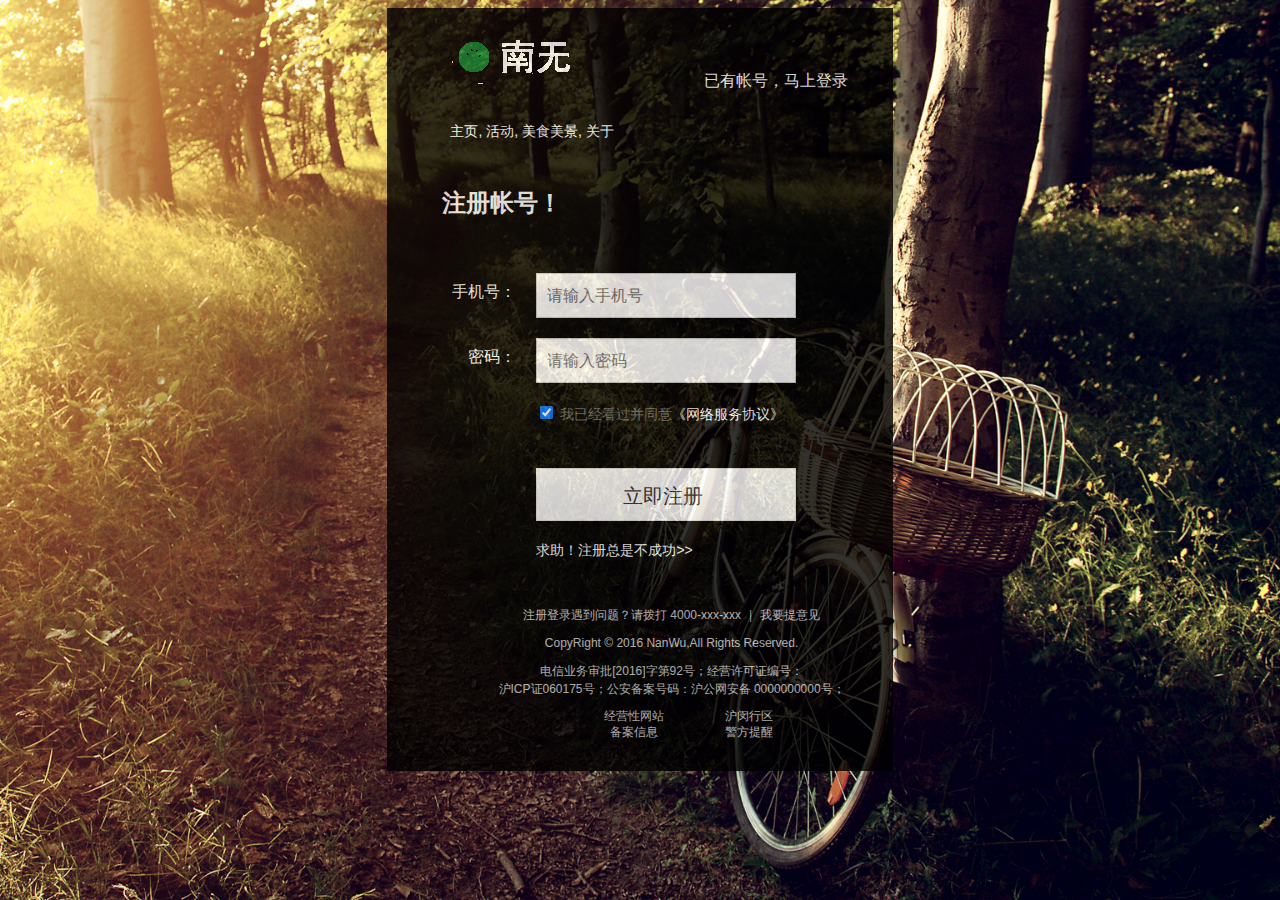
<file: register.html>
<!DOCTYPE html>
<html>
<head>
<meta charset="UTF-8">
<meta name="viewport" content="width=device-width, initial-scale=1.0,maximum-scale=1.0, user-scalable=0," />
<title>注册</title>
<link rel="stylesheet" type="text/css" href="style-beta.css" media="all" />
<script src="scripts/jquery.min.js" type="text/javascript"></script>
<script src="scripts/jquery.cookie.js" type="text/javascript"></script>
<script type="text/javascript" src="scripts/jquery.rest.js" ></script>
<script src="scripts/md5.js" type="text/javascript"></script>
<style type="text/css">
body {
    
    font-size:12px;
    font-family:\5b8b\4f53,Arial,Helvetica,sans-serif;
    line-height:150%;
    color:#ffffff;
	background:url(images/fruit/pagehome.jpg) center top no-repeat;
	background-attachment:fixed;
	background-size:cover;
	-moz-background-size:cover;
	-webkit-background-size:cover;
	-o-background-size:cover;
}
ol,ul{list-style:none}
caption,th{text-align:left}
h1,h2,h3,h4,h5,h6{font-size:100%;font-weight:normal;}
a:link,a:visited{color:#ffffff;text-decoration:none}
a:hover{color:#c00;text-decoration:underline}
a strong{color:#ffffff}
input,select{border-radius:0}
</style>
</head>
<body >
<div class="cont_990">
    <div class="zc_logo">
        <h2 >
            <a target="_blank" href="http://www.nanwu.com/" ></a>
        </h2>
        <div class="top_right">
            <p>已有帐号，<a href="login.html">马上登录</a></p>
        </div>
    </div>
	<div class="title_small" >
        	   		<a href="index.shtml" title="Home"><span>主页</span></a>,
                    <a href="activity.shtml" >活动</a>,
                    <a  href="nices.shtml" >美食美景</a>,
                    <a href="aboutus.shtml" >关于</a>
    </div>
    <div class="zc_frame">
        <div class="zc_frame_left" >
            <form id="form_register" style="margin-left:-8px;">
                <h2 style="color:#ffffff;">注册帐号！</h2>
                <ul class="list" style="margin-left:-30px;">
                    <li><i style="color:#ffffff;">手机号：</i>
                        <input type="text" id="txt_mobile" name="s_u" maxlength="11" class="zc_input input_width05" placeholder="请输入手机号" value="">
                    <div class="prompt" id="info_mobile" style="display: none;color:#ffffff;" ></div></li>
						<li style="overflow: visible;color:#ffffff;"><i>密码：</i>
                        <input id="txt_password" name="s_p" type="password"  class="zc_input input_password input_width05"  placeholder="请输入密码"maxlength="20"  >                        
                    <div class="prompt" id="info_password" style="display: none;color:#ffffff;"></div></li>
                    <li class="xy"><i>&nbsp;</i><input id="cbxAgree" checked="checked" name="cbxAgree" type="checkbox">
                        <span>我已经看过并同意<a href="license.html" target="_blank">《网络服务协议》</a></span>
                    </li>
                    <li class="button_zc"><i></i>
                        <input type="button" value="立即注册" class="input_gray button_181_56" id="btn_register">                      
                    </li>
                    <li><i>&nbsp;</i>
                      <a  href="http://www.nanwu.com/feedback/" target="_blank">求助！注册总是不成功&gt;&gt;</a>
                    </li>
                </ul>
            </form>
        </div>
    </div>
	<!--页脚开始-->
    <div class="foot_txt_boxrz">
            <div class="foot_txt">
                <p>
                    注册登录遇到问题？请拨打 4000-xxx-xxx<em>|</em><a href="http://www.nawu.com/feedback/" target="_blank">我要提意见</a></p>
                <p>
                    CopyRight &copy; 2016 NanWu,All Rights Reserved. </p>
                <p>
                    电信业务审批[2016]字第92号；经营许可证编号： <br/><a target="_blank" href="http://www.nanwu.com/license/ICP.shtml">
                        沪ICP证060175号</a>；公安备案号码：沪公网安备 0000000000号；</p>
                <div class="foot_t_r">
                    <a target="_blank" class="jjwz" href="http://www.hd315.gov.cn/beian/view.asp?bianhao=010202001041200160">
                        经营性网站备案信息</a><a target="_blank" class="jftx" href="http://fzp.bjhd.gov.cn/">沪闵行区警方提醒</a>
                </div>
            </div>
     <!--页脚结束-->
	</div>
</div>
<script src="scripts/datascript.js" type="text/javascript"></script>
<script type="text/javascript">
$("#btn_register").bind("click",
		function(){
	if (!checkMobile($("#txt_mobile").val())) return;
		if ($("#txt_password").val().length<=0){ 
	   	 $("#info_password").show();
	        $("#info_password").html("请输入密码！");
	   	return;
	   } 
		$("#info_mobile").hide();
		$("#info_password").hide();
	    var _form = document.forms['form_register'];
	    $.restPostUrl(request_url.u+"/register/{s_u}/{s_p}", {
		s_u : _form['s_u'].value,
		s_p : md5(_form['s_p'].value)
	}, function(data) {
	        if (data.code != 0)
	        {
	        	if(data.code==901 || data.code==909 ) {$("#info_mobile").show();$("#info_mobile").html(data.msg);}
	        	if(data.code==910 ){ $("#info_password").show();$("#info_password").html(data.msg);}
	        	return;
	        }
	    
	        // 转回到原画面,未指定画面时回主画面
	        var from = window.location.search, _f;
	        if (from && from.indexOf('?from=') === 0)
	        {
	            _f = from.substring(6);
	        }
	        if (!_f || _f.indexOf('login.html') >= 0) {
	            _f = 'index.shtml';
	        }
	        window.location.href = _f;
	    }, function(error){
			// TODO error
		});
	
});
</script>
</body>
</html>
</file>
<file: style-loading.css>
.htmleaf-container{
	margin: 0 auto;
	text-align: center;
	overflow: hidden;
}
.htmleaf-content {
	font-size: 150%;
	padding: 1em 0;
    background: #131c23;
}

.htmleaf-content h2 {
	margin: 0 0 2em;
	opacity: 0.1;
}

.htmleaf-content p {
	margin: 1em 0;
	padding: 5em 0 0 0;
	font-size: 0.65em;
}
.progress {
  font-size: 1.2em;
  height: 20px;
  background: rgba(255, 255, 255, 0.05);
  /*border-radius: 2px;*/
  border: 1px solid rgba(255, 255, 255, 0.2);
}
.progress--active .progress__bar {
  opacity: 1;
}
.progress__text {
  width: 20em;
  padding: 0 0.9em;
  position: absolute;
}
.progress__text em {
  font-style: normal;
}
.progress__bar {
  color: white;
  font-size: 12px;
  font-weight: normal;
  text-shadow: 0 1px 1px rgba(0, 0, 0, 0.6);
  line-height: 19px;
  display: block;
  position: relative;
  top: -1px;
  left: -1px;
  width: 0%;
  height: 100%;
  opacity: 0;
  border: 1px solid;
  border-radius: 2px 0 0 2px;
  background-size: 100px 30px, 130px 30px, 130px 30px;
  background-position: -20% center, right center, left center;
  background-repeat: no-repeat, no-repeat, no-repeat;
 /* -webkit-transition: opacity 0.2s ease, width 0.8s ease-out, background-color 1s ease, border-color 0.3s ease, box-shadow 1s ease;
          transition: opacity 0.2s ease, width 0.8s ease-out, background-color 1s ease, border-color 0.3s ease, box-shadow 1s ease;
  -webkit-animation: pulse 2s ease-out infinite;
          animation: pulse 2s ease-out infinite;*/
  background-color: rgba(201, 4, 20, 0.95);
  background-image: -webkit-linear-gradient(0deg, rgba(226, 4, 22, 0) 10%, rgba(250, 6, 26, 0.8) 30%, #fb1f31 70%, rgba(250, 6, 26, 0.8) 80%, rgba(226, 4, 22, 0) 90%), -webkit-linear-gradient(left, rgba(251, 31, 49, 0) 0%, #fb1f31 100%), -webkit-linear-gradient(right, rgba(251, 31, 49, 0) 0%, #fb1f31 100%);
  background-image: linear-gradient(90deg, rgba(226, 4, 22, 0) 10%, rgba(250, 6, 26, 0.8) 30%, #fb1f31 70%, rgba(250, 6, 26, 0.8) 80%, rgba(226, 4, 22, 0) 90%), linear-gradient(to right, rgba(251, 31, 49, 0) 0%, #fb1f31 100%), linear-gradient(to left, rgba(251, 31, 49, 0) 0%, #fb1f31 100%);
  border-color: #fb3848;
  box-shadow: 0 0 0.6em #fa061a inset, 0 0 0.4em #e20416 inset, 0 0 0.5em rgba(201, 4, 20, 0.5), 0 0 0.1em rgba(254, 206, 210, 0.5);
}
.progress__bar--orange {
  background-color: rgba(201, 47, 0, 0.95);
  background-image: -webkit-linear-gradient(0deg, rgba(227, 53, 0, 0) 10%, rgba(252, 59, 0, 0.8) 30%, #ff4d17 70%, rgba(252, 59, 0, 0.8) 80%, rgba(227, 53, 0, 0) 90%), -webkit-linear-gradient(left, rgba(255, 77, 23, 0) 0%, #ff4d17 100%), -webkit-linear-gradient(right, rgba(255, 77, 23, 0) 0%, #ff4d17 100%);
  background-image: linear-gradient(90deg, rgba(227, 53, 0, 0) 10%, rgba(252, 59, 0, 0.8) 30%, #ff4d17 70%, rgba(252, 59, 0, 0.8) 80%, rgba(227, 53, 0, 0) 90%), linear-gradient(to right, rgba(255, 77, 23, 0) 0%, #ff4d17 100%), linear-gradient(to left, rgba(255, 77, 23, 0) 0%, #ff4d17 100%);
  border-color: #ff6030;
  box-shadow: 0 0 0.6em #fc3b00 inset, 0 0 0.4em #e33500 inset, 0 0 0.5em rgba(201, 47, 0, 0.5), 0 0 0.1em rgba(255, 214, 201, 0.5);
}
.progress__bar--yellow {
  background-color: rgba(232, 158, 0, 0.95);
  background-image: -webkit-linear-gradient(0deg, rgba(255, 174, 2, 0) 10%, rgba(255, 183, 28, 0.8) 30%, #ffbf36 70%, rgba(255, 183, 28, 0.8) 80%, rgba(255, 174, 2, 0) 90%), -webkit-linear-gradient(left, rgba(255, 191, 54, 0) 0%, #ffbf36 100%), -webkit-linear-gradient(right, rgba(255, 191, 54, 0) 0%, #ffbf36 100%);
  background-image: linear-gradient(90deg, rgba(255, 174, 2, 0) 10%, rgba(255, 183, 28, 0.8) 30%, #ffbf36 70%, rgba(255, 183, 28, 0.8) 80%, rgba(255, 174, 2, 0) 90%), linear-gradient(to right, rgba(255, 191, 54, 0) 0%, #ffbf36 100%), linear-gradient(to left, rgba(255, 191, 54, 0) 0%, #ffbf36 100%);
  border-color: #ffc74f;
  box-shadow: 0 0 0.6em #ffb71c inset, 0 0 0.4em #ffae02 inset, 0 0 0.5em rgba(232, 158, 0, 0.5), 0 0 0.1em rgba(255, 248, 232, 0.5);
}
.progress__bar--green {
  background-color: rgba(0, 178, 23, 0.95);
  background-image: -webkit-linear-gradient(0deg, rgba(0, 203, 26, 0) 10%, rgba(0, 229, 30, 0.8) 30%, #00fe21 70%, rgba(0, 229, 30, 0.8) 80%, rgba(0, 203, 26, 0) 90%), -webkit-linear-gradient(left, rgba(0, 254, 33, 0) 0%, #00fe21 100%), -webkit-linear-gradient(right, rgba(0, 254, 33, 0) 0%, #00fe21 100%);
  background-image: linear-gradient(90deg, rgba(0, 203, 26, 0) 10%, rgba(0, 229, 30, 0.8) 30%, #00fe21 70%, rgba(0, 229, 30, 0.8) 80%, rgba(0, 203, 26, 0) 90%), linear-gradient(to right, rgba(0, 254, 33, 0) 0%, #00fe21 100%), linear-gradient(to left, rgba(0, 254, 33, 0) 0%, #00fe21 100%);
  border-color: #19ff37;
  box-shadow: 0 0 0.6em #00e51e inset, 0 0 0.4em #00cb1a inset, 0 0 0.5em rgba(0, 178, 23, 0.5), 0 0 0.1em rgba(178, 255, 188, 0.5);
}
.progress__bar--blue {
  background-color: rgba(18, 135, 204, 0.95);
  background-image: -webkit-linear-gradient(0deg, rgba(20, 151, 227, 0) 10%, rgba(37, 162, 236, 0.8) 30%, #3dacee 70%, rgba(37, 162, 236, 0.8) 80%, rgba(20, 151, 227, 0) 90%), -webkit-linear-gradient(left, rgba(61, 172, 238, 0) 0%, #3dacee 100%), -webkit-linear-gradient(right, rgba(61, 172, 238, 0) 0%, #3dacee 100%);
  background-image: linear-gradient(90deg, rgba(20, 151, 227, 0) 10%, rgba(37, 162, 236, 0.8) 30%, #3dacee 70%, rgba(37, 162, 236, 0.8) 80%, rgba(20, 151, 227, 0) 90%), linear-gradient(to right, rgba(61, 172, 238, 0) 0%, #3dacee 100%), linear-gradient(to left, rgba(61, 172, 238, 0) 0%, #3dacee 100%);
  border-color: #54b6f0;
  box-shadow: 0 0 0.6em #25a2ec inset, 0 0 0.4em #1497e3 inset, 0 0 0.5em rgba(18, 135, 204, 0.5), 0 0 0.1em rgba(225, 242, 252, 0.5);
}
.progress__bar:before, .progress__bar:after {
  content: "";
  position: absolute;
  right: -1px;
  top: -10px;
  width: 1px;
  height: 40px;
}
.progress__bar:before {
  width: 7px;
  right: -4px;
  background: -webkit-radial-gradient(center, ellipse, rgba(255, 255, 255, 0.4) 0%, rgba(255, 255, 255, 0) 75%);
  background: radial-gradient(ellipse at center, rgba(255, 255, 255, 0.4) 0%, rgba(255, 255, 255, 0) 75%);
}
.progress__bar:after {
  background: -webkit-linear-gradient(top, rgba(255, 255, 255, 0) 0%, rgba(255, 255, 255, 0.3) 25%, rgba(255, 255, 255, 0.3) 75%, rgba(255, 255, 255, 0) 100%);
  background: linear-gradient(to bottom, rgba(255, 255, 255, 0) 0%, rgba(255, 255, 255, 0.3) 25%, rgba(255, 255, 255, 0.3) 75%, rgba(255, 255, 255, 0) 100%);
}
.progress--complete .progress__bar {
  -webkit-animation: none;
          animation: none;
  border-radius: 2px;
}
.progress--complete .progress__bar:after, .progress--complete .progress__bar:before {
  opacity: 0;
}

@-webkit-keyframes pulse {
  0% {
    background-position: -50% center, right center, left center;
  }
  100% {
    background-position: 150% center, right center, left center;
  }
}

@keyframes pulse {
  0% {
    background-position: -50% center, right center, left center;
  }
  100% {
    background-position: 150% center, right center, left center;
  }
}
body, html {
  color: #fff;
  padding: 20px 50px;
  background: #131c23;
  font-family: Roboto;
  font-size: 12px;
}
</file>
<file: style-beta.css>
.list-text{
	color:#fff;
	font-size:1.0em;
	top:5px;
	left:10px;
	position:absolute;
	z-index:30;
	text-align:left;
}
.articles-widget span.tealtxt {
	font-size:0.5em;
}
.classic{
	color:#000;
	background-color:#fafafa;
}
.classic a.best:link,.classic a.best:visited{
	color:#414141;
}
.feed-card-item {
	margin-top:8px;
	padding:5px;
	border-bottom:1px solid #e5e5e5;
	color:#000;
}
.feed-card-item:hover {
	background-color:#f4f4f4
}
.feed-card-item h2 {
	margin:0;
	font-size:20px;
	font-weight:bold;
	height:28px;
	line-height:28px;
	overflow:hidden
}
.feed-card-item h3 {
	margin:0;
	font-size:15px;
	font-weight:bold;
	
	overflow:hidden;
	text-overflow:ellipsis;
}
.feed-card-item h2 i {
	display:inline-block;
	zoom:1;
	height:28px;
	line-height:26px;
	vertical-align:top;
	margin-left:5px
}
.feed-card-item img {
	border:none
}
.feed-card-login-item {
	padding:10px 0
}
.feed-card-login-item:hover {
	background-color:transparent
}
.feed-card-clearfix {
	zoom:1
}
.feed-card-clearfix:after {
	content:".";
	display:block;
	height:0;
	visibility:hidden;
	clear:both
}
.feed-card-item-blog .feed-card-c .feed-card-txt {
	margin-bottom:7px
}
/*.feed-card-c {
	margin-top:10px
}
.feed-card-c1 {
	margin-top:10px
}*/
.feed-card-c1 .feed-card-txt {
	/*overflow:hidden;*/
	text-overflow:ellipsis;
	_zoom:1
}
.feed-card-img {
	float:left;
	position:relative;
	margin-top:5px;
	margin-right:15px;
	_margin-right:12px
}
.feed-card-img,.feed-card-photo,.feed-card-topic-img,.feed-card-topic,.feed-card-picAlbum-i,.feed-card-weibo-photos {
	overflow:hidden;
}
.feed-card-img img,.feed-card-photo img,.feed-card-topic-img img,.feed-card-topic img,.feed-card-picAlbum-i img,.feed-card-weibo-photos img {
	-webkit-transition:-webkit-transform .3s ease;
	-moz-transition:-moz-transform .3s ease;
	-ms-transition:-ms-transform .3s ease;
	transition:transform .3s ease;
}
.feed-card-img img:hover,.feed-card-photo img:hover,.feed-card-topic-img img:hover,.feed-card-topic img:hover,.feed-card-picAlbum-i img:hover,.feed-card-weibo-photos img:hover {
	-webkit-transform:scale(1.1);
	-moz-transform:scale(1.1);
	-ms-transform:scale(1.1);
	transform:scale(1.1)
}
.feed-card-img .feed-card-icon {
	position:absolute;
	left:10px;
	bottom:10px
}
.feed-card-txt {
	font-size:13px;
	line-height:24px;
	color:#555
}
.feed-card-a {
	margin-top:12px;
	font-size:12px;
	color:#555;
	height:20px;
	overflow:hidden
}
.feed-card-time {
	float:left;
	display:inline;
	margin-right:10px;
}
.feed-card-tags {
	float:left;
	margin-left:20px
}
.feed-card-tags a {
	margin-right:10px;
	color:#555;
}
.alert-point {
	margin:0px 5px 0 10px;
}
.clear{clear:both;height:0;overflow:hidden}
a.best:link,a.best:visited{color:#c00}
.layout{height:100%;min-height:100%;_height:100%;}
.content{left:0; text-align:center;width:50%;margin-left:25%;

background-color:#000000;
-moz-opacity:0.8;  
-khtml-opacity: 0.8;  
opacity: 0.8; 
background-attachment:fixed;
	background-size:cover;
	-moz-background-size:cover;
	-webkit-background-size:cover;
	-o-background-size:cover;
}
.foot_txt_box{bottom:0;padding-bottom:30px;
text-align:center;width:50%;margin-left:25%;
background-color:#000000;
-moz-opacity:0.8;  
-khtml-opacity: 0.8;  
opacity: 0.8; 
background-attachment:fixed;
	background-size:cover;
	-moz-background-size:cover;
	-webkit-background-size:cover;
	-o-background-size:cover;}
.cont_990{width:35%;margin:0 0 0 30%;padding-left:5%;
background-color:#000000;
-moz-opacity:0.8;  
-khtml-opacity: 0.8;  
opacity: 0.8; 
background-attachment:fixed;
	background-size:cover;
	-moz-background-size:cover;
	-webkit-background-size:cover;
	-o-background-size:cover;
}
.foot_txt_boxrz{bottom:0;padding-bottom:30px;margin-top:400px;
text-align:center;
background-color:#000000;
-moz-opacity:0.8;  
-khtml-opacity: 0.8;  
opacity: 0.8; 
background-attachment:fixed;
	background-size:cover;
	-moz-background-size:cover;
	-webkit-background-size:cover;
	-o-background-size:cover;}
.content_logo{margin:0 auto 47px;width:150px;height:56px}
.content_logo a{display:block;width:150px;height:56px;background:url(images/Allimg.png) no-repeat 0 0;text-indent:-9999px;overflow:hidden}
.title_big{margin-bottom:12px;overflow:hidden}
.title_big span{color:#ffffff;font-size:30px;display:block;height:40px;line-height:40px;font-weight:bold}
.title_small{color:#ffffff;font-size:14px;margin-bottom:38px}
.title_small p a,.title_small p a:link,.title_small p a:visited{padding:0 5px;color:#ffffff}
.title_small p a:hover{color:#c00;text-decoration:none}
.content_frame{display:block!important;margin:0 auto;padding-top:10px;position:relative;width:380px;zoom:1}
.content_frame ul li{width:380px;_width:383px;margin:10px 0 0;float:left;position:relative}
.content_frame ul li.pow{margin:-1px 0 0}
.content_frame ul li.zddl{margin:18px 0 0;height:30px;overflow:hidden;_float:none}
.content_frame ul li label input{_margin:-2px 0 0 0;border:0}
.login_input{float:left;border:1px solid #ccc;height:24px;line-height:24px;padding:15px;color:#d3d3d3;font-size:16px;font-family:Microsoft YaHei;background:#FFF;position:relative;z-index:1}
.login_input:hover{border-color:#999;z-index:2}
.login_input:focus{outline:none!important;border-color:#267fdf;z-index:2;color:#333}
.input_user{padding:15px 15px 15px 45px;background:#ffffff url(images/Allimg.png) no-repeat -266px 15px}
.input_iphone{padding:15px 15px 15px 45px;background:#ffffff url(images/Allimg.png) no-repeat -268px -897px}
.input_password{padding:15px 15px 15px 45px;background:#ffffff url(images/Allimg.png) no-repeat -266px -40px}
.input_width01{width:313px}
.input_width02{width:148px}
.input_width03{width:278px}
.input_width04{width:118px}
.input_width05{width:238px}
.input_width06{width:98px}
.prompt{float:left;margin:0 0 0 0px;display:inline}
.content_frame .prompt{position:absolute;left:390px;top:5px;margin:0}
.prompt em.wrong{display:block;background:url(images/Allimg.png) no-repeat -282px -187px;padding:0 0 0 22px;font-style:normal;color:#f00;white-space:nowrap;height:45px;line-height:45px;font-size:12px}
.prompt em.correct{display:block;background:url(images/Allimg.png) no-repeat -282px -249px;padding:0 0 0 22px;font-style:normal;white-space:nowrap;height:45px;line-height:45px;_width:5px}
.code{float:left;margin:0 15px 0 0;width:112px;height:35px}
.code img{width:112px;height:35px}
.content_frame .code{float:left;margin:0 15px;width:149px;height:56px;padding:0}
.refresh{float:left;display:block;width:17px;height:16px;margin:14px 15px 0 0;background:url(images/Allimg.png) no-repeat -282px -135px;text-indent:-9999px;overflow:hidden}
a.refresh:hover{background:url(images/Allimg.png) no-repeat -282px -162px}
.content_frame .refresh{margin:20px 0 0}
.content_frame_left{float:left;font-size:14px}
.content_frame_left input{float:left;margin:1px 7px 0 0}
.content_frame_left label{color:#666}
.content_frame_left label:hover{color:#c00;text-decoration:none;cursor:pointer}
.content_frame_right{float:right;font-size:14px;padding:0 5px 0 0}
.content_frame_right span{margin:0 8px;color:#ddd}
.content_frame_right a:hover{color:#c00;text-decoration:none}
input.button_380_55{float:left;font-size:20px;height:53px;line-height:53px;width:378px}
input.button_181_55{float:left;font-size:20px;height:53px;line-height:53px;width:300px}
input.button_181_56{float:left;font-size:20px;height:53px;line-height:53px;width:260px}
input.button_jym{float:left;font-size:20px;height:45px;line-height:45px;width:143px;font-size:14px;margin:0 15px 0 0;overflow:hidden}
input.button_jym_hui{background:#f7f7f7;color:#ccc;cursor:default}
input.button_jym_hui:hover{background:#f7f7f7;color:#ccc;cursor:default}
.tishi_jym{float:left;width:120px;font-size:12px;margin:5px 0 0 -5px;color:#999;position:relative}
.open_jym{position:absolute;right:-2px;top:43px;width:215px;padding:6px 10px;background:#fff;border:1px solid #333;border-bottom:5px solid #333}
.open_jym sub{display:block;width:10px;height:10px;position:absolute;top:-10px;right:35px;background:url("images/Allimg.png") no-repeat scroll 0 -859px}
.open_jym p{text-align:left;color:#666}
.tishi_yunxing{float:left;padding:15px 0 0}
.input_orange{border:1px #d37002 solid;color:#fff;font-family:microsoft yahei;background:#f18a00;background:-moz-linear-gradient(top,#f79500,#eb7e00);background:-webkit-gradient(linear,top,from(#f79500),to(#eb7e00));background:-webkit-linear-gradient(top,#f79500,#eb7e00);background:-o-linear-gradient(top,#f79500,#eb7e00);cursor:pointer;_width:0;*overflow:visible}
.input_orange:hover{text-decoration:none;background:#feb83e;background:-moz-linear-gradient(top,#feb83e,#f18e1b);background:-webkit-gradient(linear,top,from(#feb83e),to(#f18e1b));background:-webkit-linear-gradient(top,#feb83e,#f18e1b);background:-o-linear-gradient(top,#feb83e,#f18e1b)}
.input_gray{border:1px #e2e2e2 solid;color:#333;font-family:microsoft yahei;background:#fafafa;background:-ms-linear-gradient(top,#fff,#f7f7f7);background:-moz-linear-gradient(top,#fff,#f7f7f7);background:-webkit-gradient(linear,top,from(#fff),to(#f7f7f7));background:-webkit-linear-gradient(top,#fff,#f7f7f7);background:-o-linear-gradient(top,#fff,#f7f7f7);cursor:pointer;padding-left:0;text-align:center;_width:0;*overflow:visible}
.input_gray:hover{text-decoration:none;background:#fff;padding-left:0}
.input_gray_no{border:1px #e2e2e2 solid;color:#ccc;font-family:microsoft yahei;background:#fafafa;background:-ms-linear-gradient(top,#fff,#f7f7f7);background:-moz-linear-gradient(top,#fff,#f7f7f7);background:-webkit-gradient(linear,top,from(#fff),to(#f7f7f7));background:-webkit-linear-gradient(top,#fff,#f7f7f7);background:-o-linear-gradient(top,#fff,#f7f7f7);cursor:pointer;padding-left:0;text-align:center;_width:0;*overflow:visible;cursor:default}
.other_login{padding:40px 0 0;overflow:hidden;zoom:1}
.other_login dt{float:left;color:#666;font-size:14px;margin:5px 0 0}
.other_login dd{float:left;margin:0 0 0 7px;display:inline}
.other_login dd a{display:block;width:30px;height:30px;background:url(images/Allimg.png) no-repeat 0 -86px;text-indent:-9999px;overflow:hidden}
.other_login dd a.lo_sina{background-position:0 -86px}
.other_login dd a.lo_sina:hover{background-position:0 -126px}
.other_login dd a.lo_qq{background-position:-38px -86px}
.other_login dd a.lo_qq:hover{background-position:-38px -126px}
.other_login dd a.lo_taobao{background-position:-76px -86px}
.other_login dd a.lo_taobao:hover{background-position:-76px -126px}
.other_login dd a.lo_baidu{background-position:-114px -86px}
.other_login dd a.lo_baidu:hover{background-position:-114px -126px}
.other_login dd a.lo_kaixin{background-position:-152px -86px}
.other_login dd a.lo_kaixin:hover{background-position:-152px -126px}
.other_login dd a.lo_ren{background-position:-190px -86px}
.other_login dd a.lo_ren:hover{background-position:-190px -126px}
.other_login dd a.lo_weixin{background-position:-228px -86px}
.other_login dd a.lo_weixin:hover{background-position:-228px -126px}
.foot_txt{margin:0 auto}
.foot_txt_box p{margin:0 0 10px}
.foot_txt_box p em{color:#ddd;font-style:normal;margin:0 8px}
.foot_t_r .jjwz{background:url("http://img2.bitautoimg.com/uimg/index2014/images/2014indexbg13.png") no-repeat scroll -140px -1077px transparent;margin-right:10px}
.foot_t_r .jftx{background:url("http://img2.bitautoimg.com/uimg/index2014/images/2014indexbg13.png") no-repeat scroll -256px -1077px transparent;padding-left:45px;width:55px}
.foot_t_r a{display:inline-block;line-height:16px;padding-left:35px;width:65px}
.foot_txt a,.foot_txt:visited{color:#666}
.foot_txt a:hover{color:#c00;text-decoration:none}

.zc_logo{height:114px}
.zc_logo h2{float:left;margin:32px 0 0;}
.zc_logo h2 a{display:block;width:144px;height:50px;background:url(images/Allimg.png) no-repeat 0 -175px;text-indent:-9999px;overflow:hidden}
.top_right{float:right;font-size:16px;margin:48px 45px 0;color:#ffffff}
.zc_frame{background:none;padding:10px 20px 10px 0px;font-size:14px;color:#666;margin:0 0 35px}
.zc_frame_left{float:left;width:589px}
.zc_frame_left h2{font-size:24px;color:#333;font-weight:bold;height:30px;line-height:30px;margin:0 0 55px}
.zc_frame_left ul.list{margin:0 0 0px;overflow:hidden}
.zc_frame_left ul.list li{margin:0 0 20px;width:588px;height:45px;overflow:hidden}
.zc_frame_left ul.list li i{float:left;font-style:normal;font-size:16px;margin:10px 20px 0 0;color:#ffffff;display:block;width:64px;text-align:right}
.zc_frame_left ul.list02 li i{width:140px}
.zc_frame_left ul.list03 li i{width:80px}
.zc_frame_left ul.list04 li i{width:100px}
.zc_frame_left ul.list05 li i{width:52px}
.zc_frame_left ul.list li label input{float:left;margin:1px 7px 0 0;border:0}
.zc_frame_left ul.list li.button_zc{padding:0 0 0;height:53px;_height:60px}
.zc_frame .input_orange{padding:0 46px;height:53px;line-height:53px;font-size:20px}
.zc_frame .input_gray_no{padding:0 46px;height:53px;line-height:53px;font-size:20px}
.zc_frame_left .input_orange{float:left}
.zc_frame .zc_frame_left ul.list li label input{_margin:-2px 0 0 0;border:0}
.zc_frame_left02{width:870px;padding:0 0 0 40px}
.zc_frame_left02 ul.list li{width:870px}
.qhyx{margin:20px 0 0 30px;display:block;float:left}
.zc_input{float:left;border:1px solid #ccc;height:23px;line-height:23px;padding:10px;color:#d3d3d3;font-size:16px;font-family:Microsoft YaHei;background:#FFF;position:relative;z-index:1;margin:0 15px 0 0}
.zc_input:hover{border-color:#999}
.zc_input:focus{outline:none!important;border-color:#267fdf;color:#333}
.zc_frame_right{float:right;width:260px;border-left:1px solid #e9e9e9;padding:0 0 0 60px}
.zc_frame_right dt{float:left;color:#333;font-size:16px;margin:5px 0 35px;font-weight:bold}
.zc_frame_right dd{float:left;width:130px;display:inline;margin:0 0 20px}
.zc_frame_right dd a{display:block;width:76px;height:43px;line-height:43px;background:url(images/Allimg.png) no-repeat 0 -244px;padding:0 0 0 54px;font-size:14px}
.zc_frame_right dd a.lo_sina{background-position:0 -244px}
.zc_frame_right dd a.lo_sina:hover{background-position:0 -544px}
.zc_frame_right dd a.lo_qq{background-position:0 -287px}
.zc_frame_right dd a.lo_qq:hover{background-position:0 -587px}
.zc_frame_right dd a.lo_kaixin{background-position:0 -330px}
.zc_frame_right dd a.lo_kaixin:hover{background-position:0 -630px}
.zc_frame_right dd a.lo_baidu{background-position:0 -373px}
.zc_frame_right dd a.lo_baidu:hover{background-position:0 -673px}
.zc_frame_right dd a.lo_ren{background-position:0 -416px}
.zc_frame_right dd a.lo_ren:hover{background-position:0 -716px}
.zc_frame_right dd a.lo_taobao{background-position:0 -459px}
.zc_frame_right dd a.lo_taobao:hover{background-position:0 -759px}
.zc_frame_right dd a.lo_weixin{background-position:0 -502px}
.zc_frame_right dd a.lo_weixin:hover{background-position:0 -802px}
.foot_txt_boxrz p{margin:0 0 10px}
.foot_txt_boxrz p em{color:#ddd;font-style:normal;margin:0 8px}
.fanhui{font-size:16px}
.jihuo{font-size:16px;color:#999;margin:-15px 0 28px}
.jihuo p{margin:0 0 10px}
.jihuo p em{margin:0 8px}
.wanshan{font-size:16px;color:#999;margin:0 0 28px}
.querenxin{padding:35px 0 0}
.querenxin dt{font-size:16px;margin:0 0 15px}
.querenxin dd{margin:0 0 5px;font-size:12px}
.four_buzhou{border-bottom:1px solid #e9e9e9;padding:0 0 10px;margin:0 40px 60px 0;height:80px;overflow:hidden;zoom:1;width:870px}
.four_buzhou ul.list{overflow:hidden;zoom:1;width:870px}
.four_buzhou ul.list li{float:left;text-align:center;width:255px;position:relative;zoom:1}
.four_buzhou ul.list li.one{width:105px}
.four_buzhou ul.list li b{display:block;border-radius:16px 16px 16px 16px;width:24px;height:24px;line-height:24px;text-align:center;background:#ccc;color:#fff;font-family:Arial,Helvetica,sans-serif;font-size:16px;margin:0 auto 10px;background:url(images/Allimg.png) no-repeat -251px -345px}
.four_buzhou ul.list li em{display:block;width:210px;height:2px;background:#ccc;position:absolute;left:-29px;top:10px;_position:relative;_left:-53px;_overflow:hidden;zoom:1}
.four_buzhou ul.list li span{font-size:16px;color:#ffffff;display:block;height:80px;float:right;width:100px}
.four_buzhou ul.list li.current b{background-position:-251px -381px}
.four_buzhou ul.list li.current em{background:#0a4e8a}
.four_buzhou ul.list li span.two{padding:0 3px 0 0}
.four_buzhou ul.list li span.three{padding:0 19px 0 0;width:65px}
.four_buzhou ul.list li span.four{padding:0 19px 0 0;width:65px}
.four_buzhou ul.list li span.four b{background-position:right -345px;text-indent:-9999px;overflow:hidden}
.four_buzhou ul.list li.current span.four b{background-position:right -381px;text-indent:-9999px;overflow:hidden}
.zhaohuibox{margin:57px auto;text-align:center}
.zhaohuibox a.shouji{border-radius:5px 5px 5px 5px;display:inline-block;width:120px;height:45px;padding:75px 0 0;background:url(images/Allimg.png) no-repeat -228px -418px;border:1px solid #ccc;margin:0 30px}
.zhaohuibox a.shouji:hover{background:url(images/Allimg.png) no-repeat -228px -527px;border:1px solid #267fdf;text-decoration:none;color:#333}
.zhaohuibox a.youxiang{border-radius:5px 5px 5px 5px;display:inline-block;width:120px;height:45px;padding:75px 0 0;background:url(images/Allimg.png) no-repeat -219px -643px;border:1px solid #ccc;margin:0 30px}
.zhaohuibox a.youxiang:hover{background:url(images/Allimg.png) no-repeat -219px -767px;border:1px solid #267fdf;text-decoration:none;color:#333}
.zc_frame02{padding:20px 110px 65px 130px}
.userbox{padding:20px 0 40px;border-bottom:1px solid #e9e9e9;margin:0 0 65px;position:relative;overflow:hidden;zoom:1;width:750px}
.userbox i.sanjiao{display:block;width:22px;height:13px;position:absolute;left:108px;top:135px;background:url(images/Allimg.png) no-repeat -278px -97px}
.user_photo{float:left;margin:0 20px 0 0}
.user_photo img{display:block;width:80px;height:80px;border:3px solid #eaeaea}
.user_info{float:left;margin:10px 0 0}
.user_info h2{font-size:24px;color:#333;font-weight:bold;height:30px;line-height:30px;margin:0 0 15px}
.user_info p{font-size:16px}
.zc_frame02 .zc_frame_left{width:870px}
.zc_frame02 .zc_frame_left ul.list li{width:870px}
.zc_frame02 .zc_frame_left ul.list li i{width:90px}
.disanfangbox{margin:57px auto;text-align:center;_padding:0 0 0 300px}
.disanfangbox a{border-radius:5px 5px 5px 5px;display:inline-block;_display:block;_float:left;width:80px;height:80px;background:url(images/Allimg.png) no-repeat 0 -891px;border:1px solid #ccc;margin:0 30px;text-indent:-9999px;overflow:hidden}
.disanfangbox a:hover{border:1px solid #267fdf}
.disanfangbox a.qq{background-position:0 -891px}
.disanfangbox a.rr{background-position:0 -969px}
.lj_login{margin:0 40px 0 0;overflow:hidden;height:100%;font-size:12px}
.lj_login h2{border-bottom:1px solid #e0e0e0;height:35px;margin:0 0 25px}
.lj_login h2 strong{font-family:Microsoft YaHei;font-size:18px;float:left;line-height:1.3}
.lj_login h2 small{font-size:12px;float:right;color:#999;margin:8px 0 0}
.login_mainNav_w{margin:0 auto}
.login_mainNav_w ol li{color:#666}
.login_mainNav_w ol li strong{font-size:14px;font-weight:800}
.login_mainNav_w ol li ol{margin:5px 0 0 66px}
.login_mainNav_w ol li ol li{text-indent:-21px;margin:0 0 20px}
.login_mainNav_w ol li ol li ol{margin:5px 0 0 28px}
.login_mainNav_w ol li ol li ol li{margin:0}
.input_border_red{border-color:#f00;z-index:2}
.input_text{color:#333}
.dlyxbox{clear:both;overflow:hidden;margin:0 0 30px}
.menu{color:#ccc;position:relative;text-align:left;margin:0 0 3px -10px}
.menu p{font-family:simsun;font-size:16px}
.menu p a{color:#333;margin:0 10px;font-family:microsoft yahei}
.menu p a.current{font-weight:bold}
.menu p i{position:absolute;left:204px;top:1px;display:block;width:16px;height:16px;font-size:11px;text-align:center;line-height:16px;font-style:normal;color:#fff;background:#c00;font-weight:normal;font-family:microsoft yahei;font-family:simsun}
input.button_dtjym{float:left;font-size:20px;height:56px;line-height:45px;width:185px;font-size:14px;margin:0 0 0 15px;overflow:hidden}
.duanxin{color:#999;margin:40px 0 0}
.duanxin p{margin:0 0 8px}
.tipbox .input_gray{margin:0 0 30px 10px;padding:0 46px;height:53px;line-height:53px;font-size:20px}
#bloglist-center{
	width:780px;
	margin-left:5px;
	position:relative;
	padding-bottom:63px;
}

.sbp-content img {
	max-width:100%;
	/*height:auto;*/
	height:360px;
	display:block;
}
</file>
